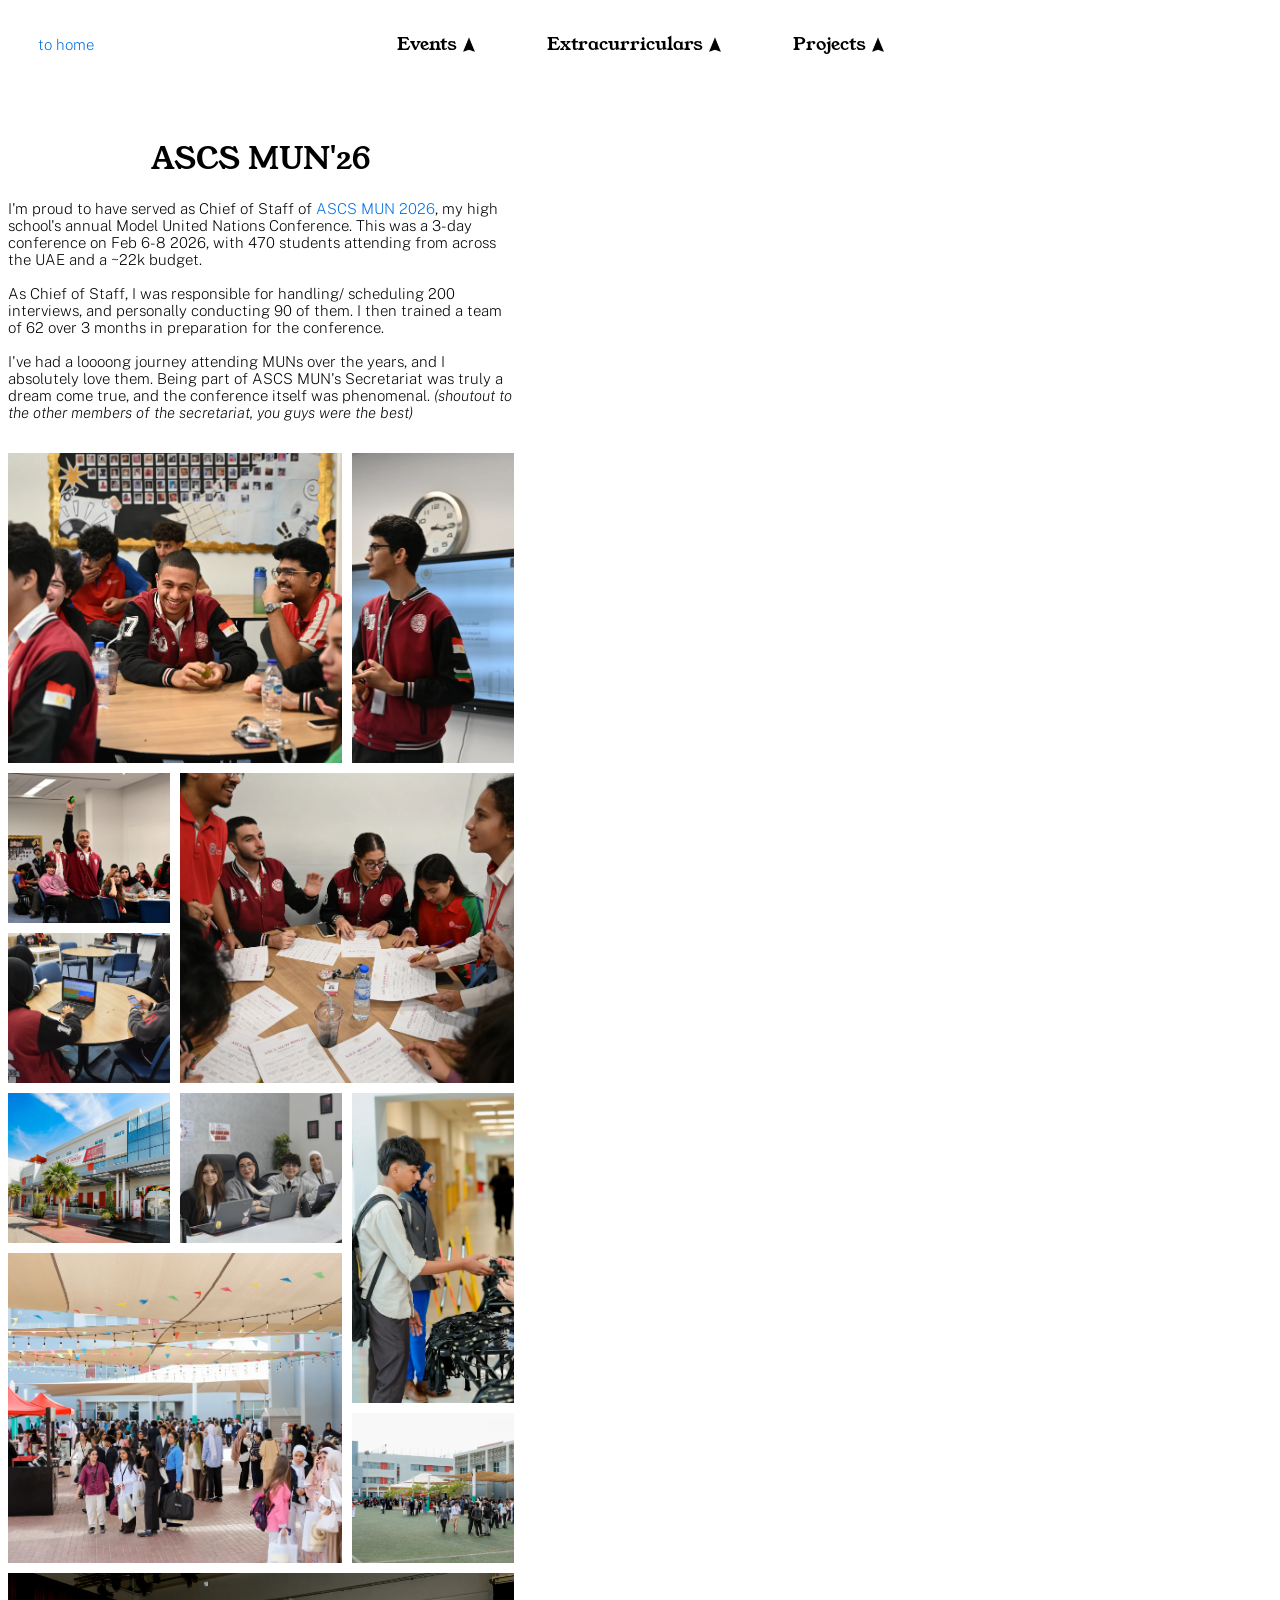
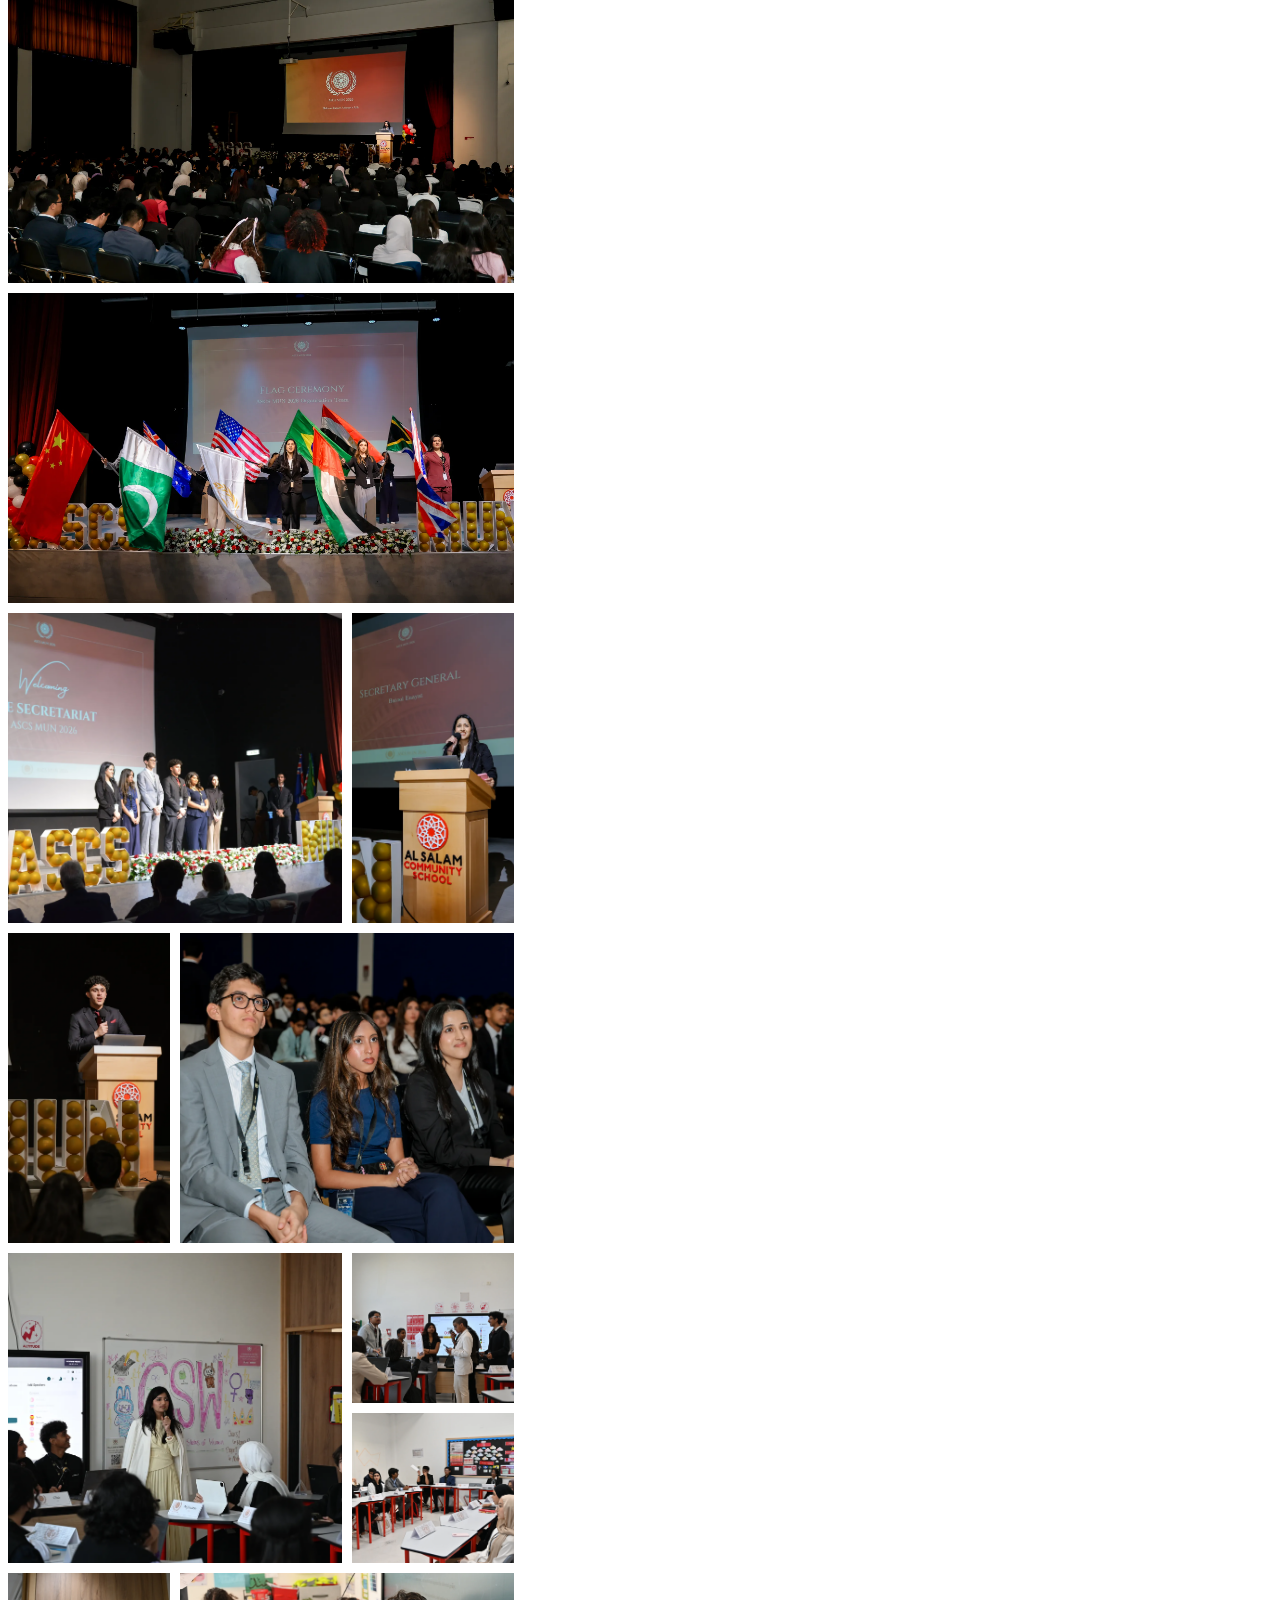
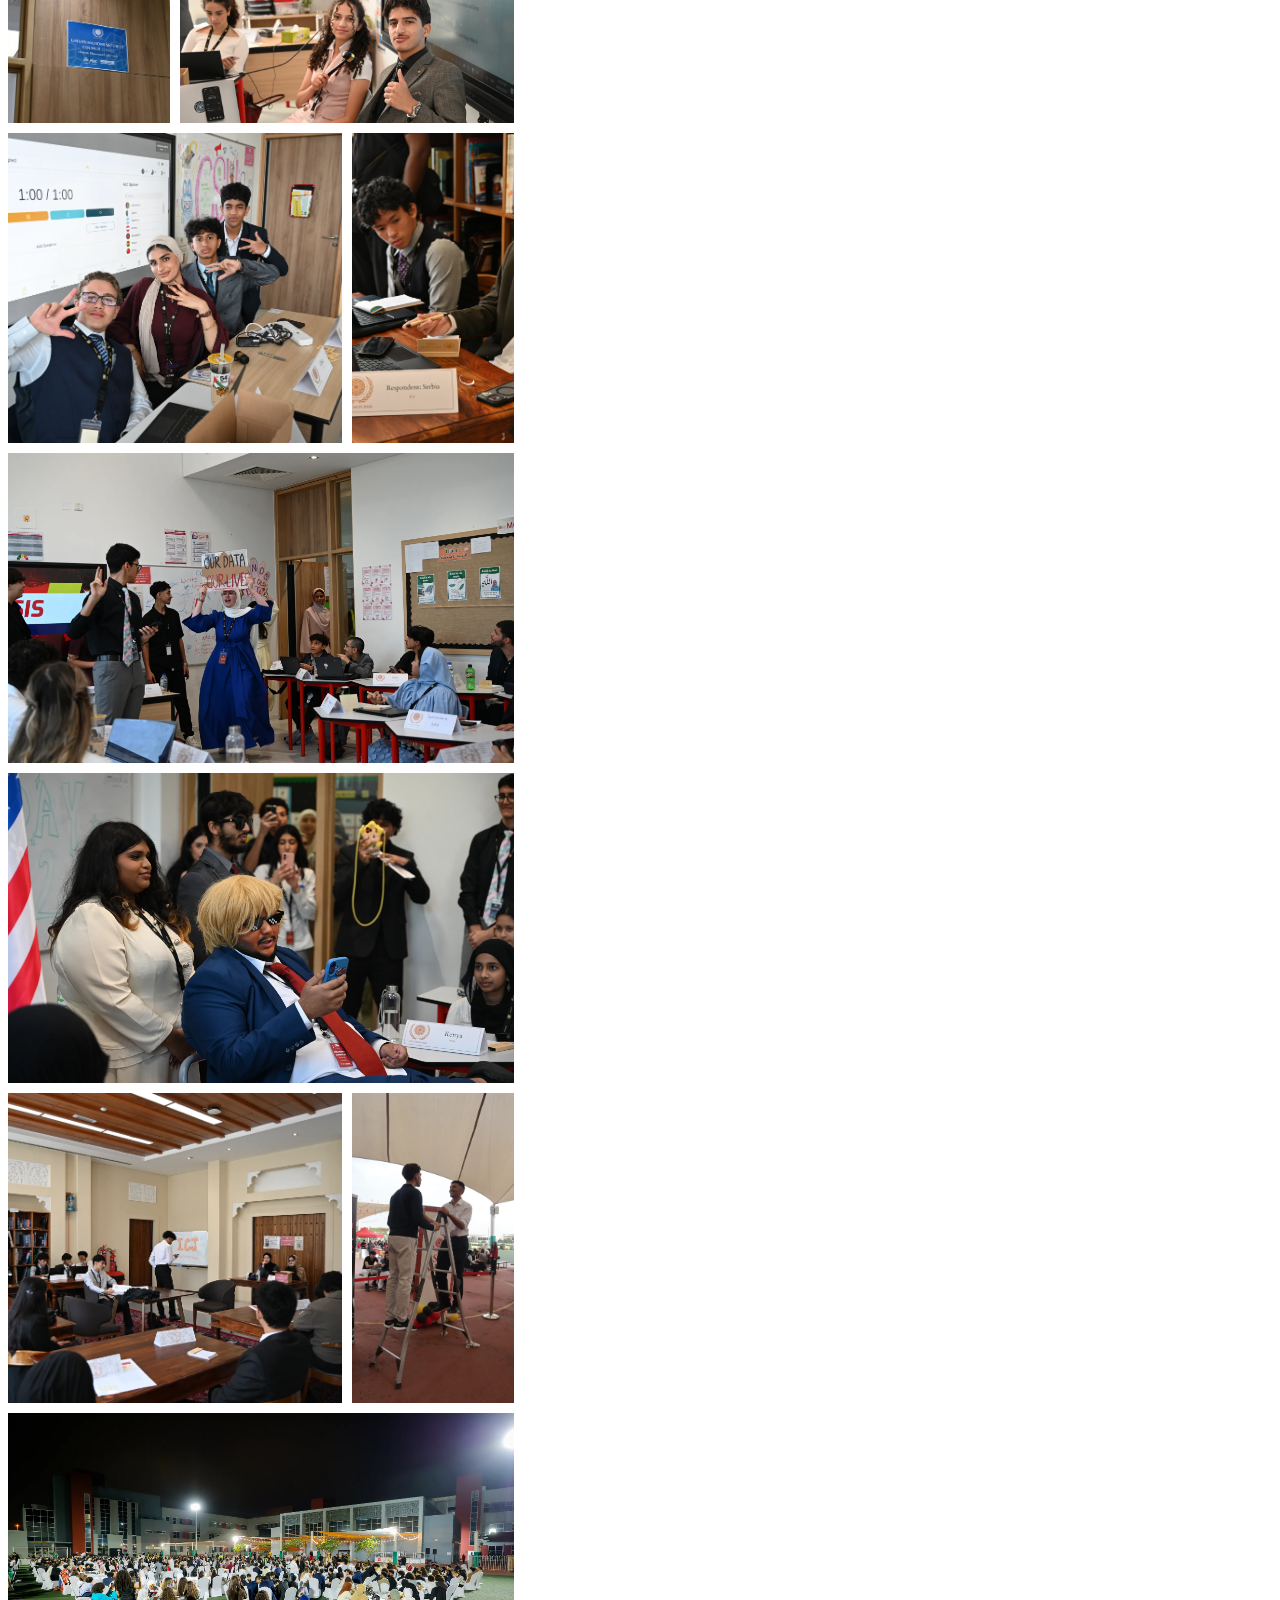
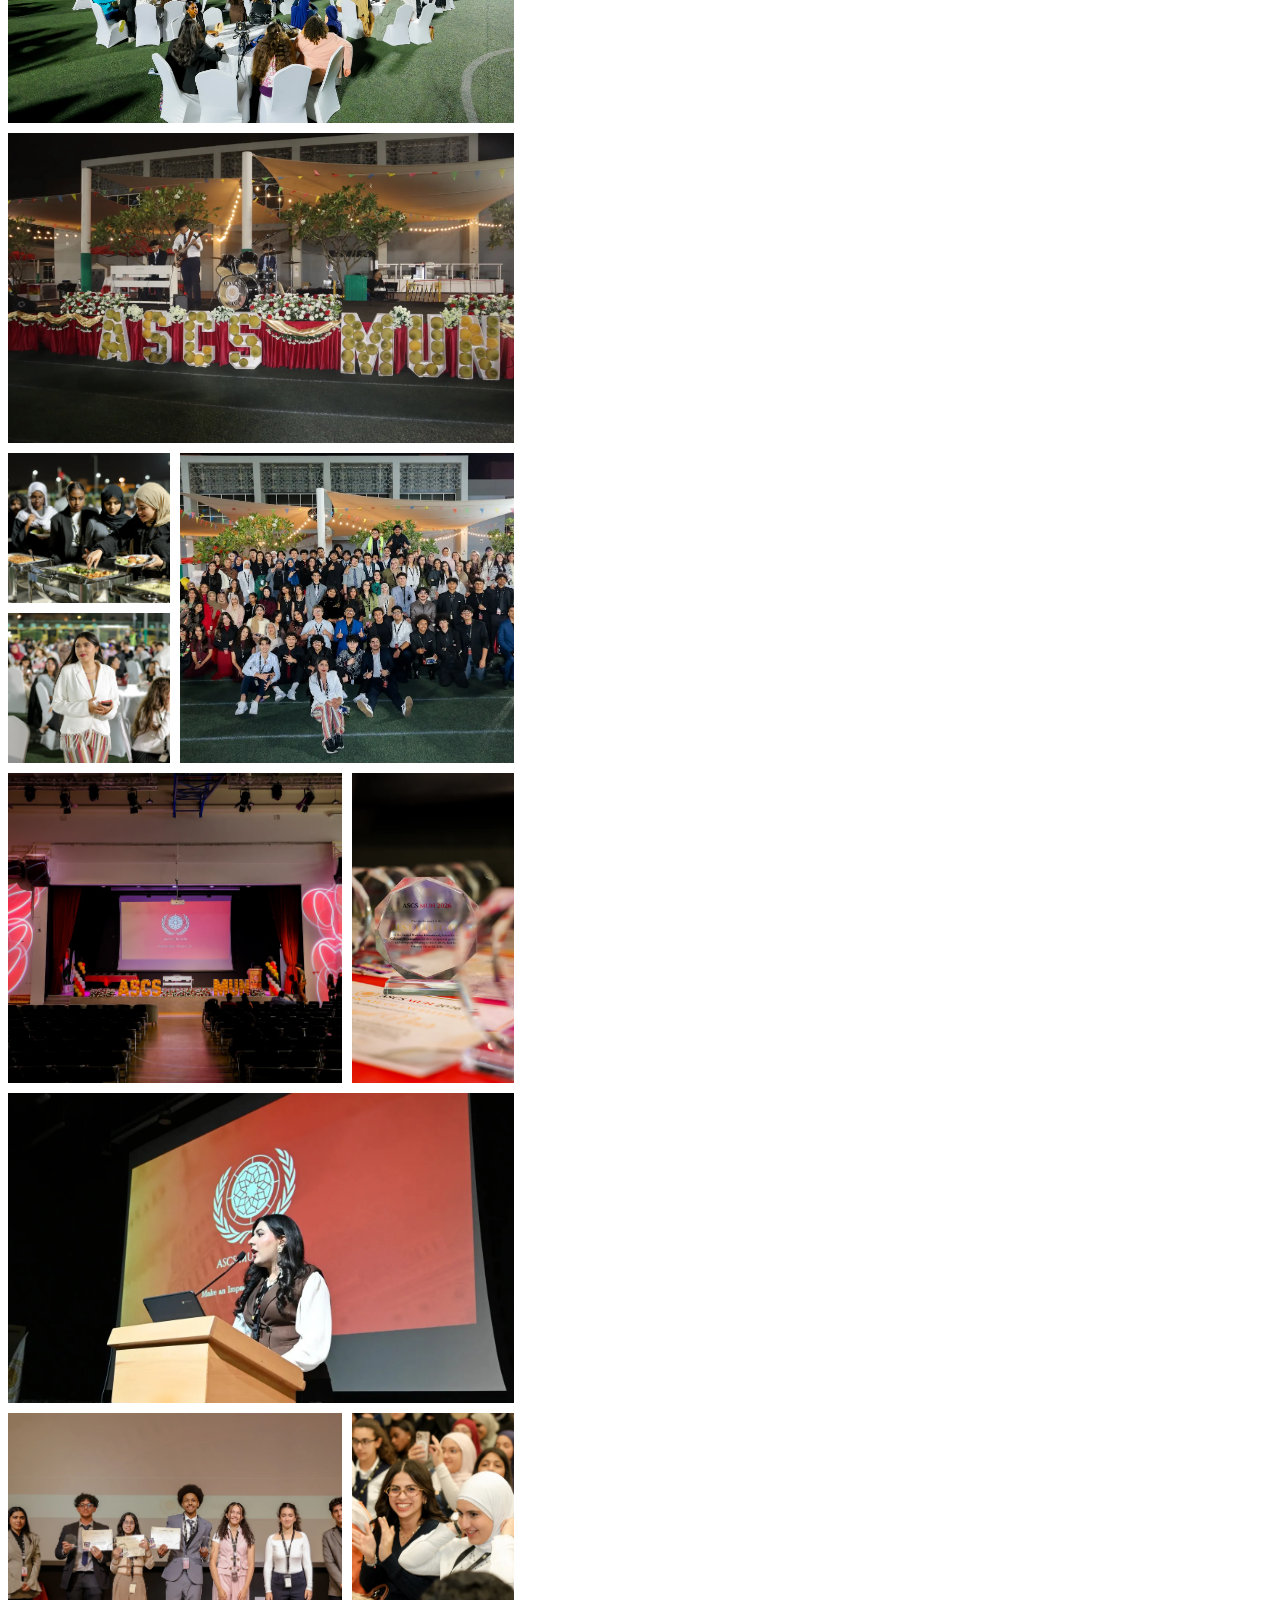
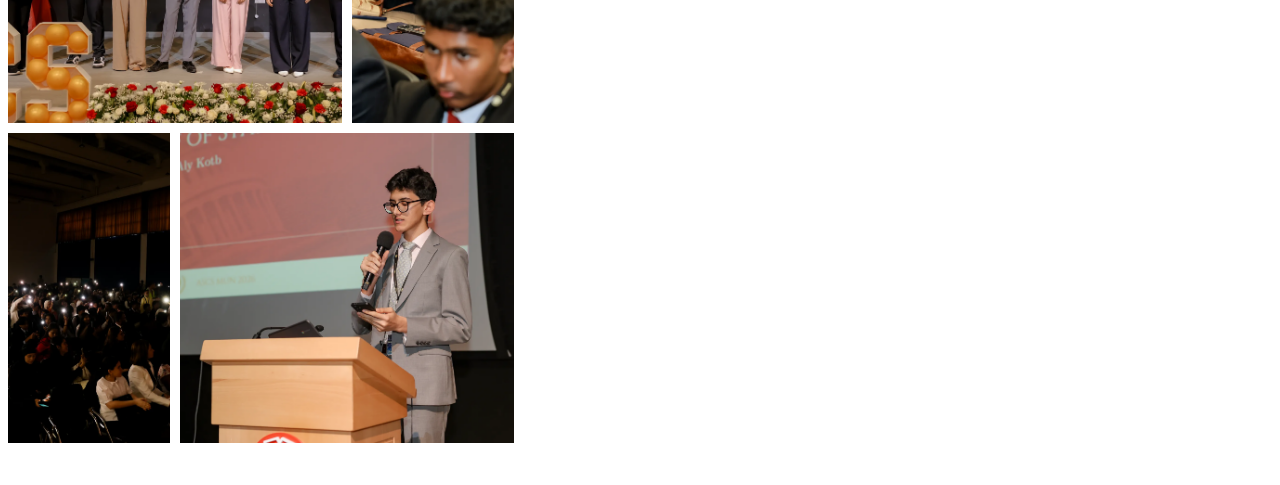
<file: ascsmun/index.html>
<!DOCTYPE html>
<html lang="en">
<head>
    <meta charset="UTF-8">
    <meta name="viewport" content="width=device-width, initial-scale=1.0">
    <title>aly's archive</title>
    <link rel="stylesheet" href="../../style.css">
    <link rel="icon" href="https://cdn.hackclub.com/019d16a5-9631-7c8b-ac51-34a23607bbba/am__1_.png" type="image/x-icon">

</head>
<body>
    <div class="top-container">
        <div id="nav-left">
            <a href="../home/"> to home</a>
        </div>

    <nav class="navbar">
        <ul class="nav-list">
            <li class="nav-item">
                <button class="nav-toggle">
                    Events
                    <img src="../assets/arrow.png" class="arrow">
                </button>

                <ul class="dropdown">
                    <li><a href="../campfire/">Campfire Dubai</a></li>
                    <li><a href="../ascsmun/">ASCS MUN'26</a></li>
                </ul>
            </li>
            
            <li class="nav-item">
                <button class="nav-toggle">
                    Extracurriculars
                    <img src="../assets/arrow.png" class="arrow">
                </button>

                <ul class="dropdown">
                    <li><a href="#">Hack Club @ASCS</a></li>
                    <li><a href="#">Journalism Club</a></li>
                </ul>
            </li>
            
            <li class="nav-item">
                <button class="nav-toggle">
                    Projects
                    <img src="../assets/arrow.png" class="arrow">
                </button>

                <ul class="dropdown">
                    <li><i>*coming soon!*</i></li>
                </ul>
            </li>
        </ul>
    </nav>
        <div id="nav-right"></div>

    </div>


    <div class="page-content">
        <h2>ASCS MUN'26</h2>
        <p>
            I'm proud to have served as Chief of Staff of <a href="https://ascsmun.com" target="_blank">ASCS MUN 2026</a>, my high school's annual Model United Nations Conference. This was a 3-day conference on Feb 6-8 2026, with 470 students attending from across the UAE and a ~22k budget.
            <br><br>
            As Chief of Staff, I was responsible for handling/ scheduling 200 interviews, and personally conducting 90 of them. I then trained a team of 62 over 3 months in preparation for the conference.
            <br><br>
            I've had a loooong journey attending MUNs over the years, and I absolutely love them. Being part of ASCS MUN's Secretariat was truly a dream come true, and the conference itself was phenomenal. <i>(shoutout to the other members of the secretariat, you guys were the best)</i>
        </p>
        <br>

        <div class="gallery">


            <div class="gallery-item item-big">
                <img src="../assets/../assets/ascsmun/T02.webp">
                <div class="overlay">
                    <p>the chairs during our first training session in november, this was the first of 13 sessions in preparation for the conference</p>
                </div>
            </div>

            <div class="gallery-item item-tall">
                <img src="../assets/../assets/ascsmun/T01.webp">
                <div class="overlay">
                    <p>me giving the chairs a crash course on the mun rules of procedure</p>
                </div>
            </div>

            <div class="gallery-item item-small">
                <img src="../assets/../assets/ascsmun/T04.webp">
                <div class="overlay">
                    <p>quizzed the chairs on the stuff we went over in a game show kind of style where they were in teams and had buzzers</p>
                </div>
            </div>


            <div class="gallery-item item-big">
                <img src="../assets/../assets/ascsmun/T03.webp">
                <div class="overlay">
                    <p>we also had mun-themed bingo one time</p>
                </div>
            </div>

            <div class="gallery-item item-small">
                <img src="../assets/../assets/ascsmun/T05.webp">
                <div class="overlay">
                    <p>kahoots on mun rules of procedure too!</p>
                </div>
            </div>

            <div class="gallery-item item-small">
                <img src="../assets/../assets/ascsmun/00.webp">
                <div class="overlay">
                    <p>entrance to our school on day 1 of the mun</p>
                </div>
            </div>

            <div class="gallery-item item-small">
                <img src="../assets/../assets/ascsmun/001.webp">
                <div class="overlay">
                    <p>members of our operations team registering delegates as they arrived</p>
                </div>
            </div>

            <div class="gallery-item item-tall">
                <img src="../assets/../assets/ascsmun/002.webp">
                <div class="overlay">
                    <p>delegates receiving their lanyards as they entered the building</p>
                </div>
            </div>

            <div class="gallery-item item-big">
                <img src="../assets/../assets/ascsmun/003.webp">
                <div class="overlay">
                    <p>you can see some of our food vendors and delegates with their goodie bags here!</p>
                </div>
            </div>

            <div class="gallery-item item-small">
                <img src="../assets/../assets/ascsmun/F39A6822.webp">
                <div class="overlay">
                    <p>delegates waiting for the opening ceremony to start</p>
                </div>
            </div>

            <div class="gallery-item item-biggest">
                <img src="../assets/../assets/ascsmun/004.webp">
                <div class="overlay">
                    <p>our faculty advisor giving an opening speech during our opening ceremony</p>
                </div>
            </div>

            <div class="gallery-item item-biggest">
                <img src="../assets/../assets/ascsmun/005.webp">
                <div class="overlay">
                    <p>the secretariat and members of the organising team performing a flag ceremony, which took forever to get right</p>
                </div>
            </div>

            <div class="gallery-item item-big">
                <img src="../assets/../assets/ascsmun/006.webp">
                <div class="overlay">
                    <p>myself and the other members of the secretariat on stage</p>
                </div>
            </div>

            <div class="gallery-item item-tall">
                <img src="../assets/ascsmun/007.webp">
                <div class="overlay">
                    <p>our secretary general giving an opening speech</p>
                </div>
            </div>

            <div class="gallery-item item-tall">
                <img src="../assets/ascsmun/008.webp">
                <div class="overlay">
                    <p>our director of operations giving a raw and emotional speech</p>
                </div>
            </div>

            <div class="gallery-item item-big">
                <img src="../assets/ascsmun/009.webp">
                <div class="overlay">
                    <p>it really was a beatiful speech</p>
                </div>
            </div>

            <div class="gallery-item item-big">
                <img src="../assets/ascsmun/010.webp">
                <div class="overlay">
                    <p>delegates in the UN comission on the status of women</p>
                </div>
            </div>

            <div class="gallery-item item-small">
                <img src="../assets/ascsmun/011.webp">
                <div class="overlay">
                    <p>delegates engaging in debate, in one of our 21 committees</p>
                </div>
            </div>

            <div class="gallery-item item-small">
                <img src="../assets/ascsmun/012.webp">
                <div class="overlay">
                    <p>more delegates</p>
                </div>
            </div>

            <div class="gallery-item item-small">
                <img src="../assets/ascsmun/013.webp">
                <div class="overlay">
                    <p>every committee actually had one of these on the door, the attention to detail that went into ascsmun was crazy</p>
                </div>
            </div>

            <div class="gallery-item item-wide">
                <img src="../assets/ascsmun/12.webp">
                <div class="overlay">
                    <p>two of our wonderful chairs and their pager</p>
                </div>
            </div>


            <div class="gallery-item item-big">
                <img src="../assets/ascsmun/014.webp">
                <div class="overlay">
                    <p>the chairs and pager of CSW, along with a delegate in the back</p>
                </div>
            </div>


            <div class="gallery-item item-tall">
                <img src="../assets/ascsmun/018.webp">
                <div class="overlay">
                    <p>delegates in the international court of justice</p>
                </div>
            </div>

            <div class="gallery-item item-biggest">
                <img src="../assets/ascsmun/015.webp">
                <div class="overlay">
                    <p>the crisis team barging into a committee acting out a protest</p>
                </div>
            </div>


            <div class="gallery-item item-biggest">
                <img src="../assets/ascsmun/016.webp">
                <div class="overlay">
                    <p>another crisis, where President DJT made an appearance and announced America's withdrawal from the WHO</p>
                </div>
            </div>

            <div class="gallery-item item-big">
                <img src="../assets/ascsmun/017.webp">
                <div class="overlay">
                    <p>the international court of justice</p>
                </div>
            </div>

            <div class="gallery-item item-tall">
                <img src="../assets/ascsmun/Copy of IMG_1819.webp">
                <div class="overlay">
                    <p>THE MUN LADDER!!!</p>
                </div>
            </div>

            <div class="gallery-item item-biggest">
                <img src="../assets/ascsmun/019.webp">
                <div class="overlay">
                    <p>social night on day 2</p>
                </div>
            </div>

            <div class="gallery-item item-biggest">
                <img src="../assets/ascsmun/020.webp">
                <div class="overlay">
                    <p>we had some amazing performers on stage, including this three-brother boyband<br><br>they absolutely killed it btw</p>
                </div>
            </div>
            <div class="gallery-item item-small">
                <img src="../assets/ascsmun/021.webp">
                <div class="overlay">
                    <p>delegates enjoying the food</p>
                </div>
            </div>



            <div class="gallery-item item-big">
                <img src="../assets/ascsmun/023.webp">
                <div class="overlay">
                    <p>mun staff group photo!!<br><br> 130 students worked tirelessly over 6 months to make ascsmun happen </p>
                </div>
            </div>
            <div class="gallery-item item-small">
                <img src="../assets/ascsmun/022.webp">
                <div class="overlay">
                    <p>our faculty advisor</p>
                </div>
            </div>
            <div class="gallery-item item-big">
                <img src="../assets/ascsmun/024.webp">
                <div class="overlay">
                    <p>closing ceremony on day 3</p>
                </div>
            </div>

            <div class="gallery-item item-tall">
                <img src="../assets/ascsmun/025.webp">
                <div class="overlay">
                    <p>a closeup of the awards</p>
                </div>
            </div>

            <div class="gallery-item item-biggest">
                <img src="../assets/ascsmun/027.webp">
                <div class="overlay">
                    <p>our closing ceremony host, who nailed it</p>
                </div>
            </div>

            <div class="gallery-item item-big">
                <img src="../assets/ascsmun/029.webp">
                <div class="overlay">
                    <p>delegates on stage posing with their awards next to their chairs, pager, and our faculty advisor</p>
                </div>
            </div>


            <div class="gallery-item item-tall">
                <img src="../assets/ascsmun/026.webp">
                <div class="overlay">
                    <p>delegates during the closing ceremony</p>
                </div>
            </div>

            <div class="gallery-item item-tall">
                <img src="../assets/ascsmun/030.webp">
                <div class="overlay">
                    <p>there were more stellar performances during the closing ceremony too</p>
                </div>
            </div>

            <div class="gallery-item item-big">
                <img src="../assets/ascsmun/031.webp">
                <div class="overlay">
                    <p>me giving a closing speech</p>
                </div>
            </div>


        </div>

    </div>
<br><br>


    </div>
</div>

</body>









<script>

document.querySelectorAll(".nav-toggle").forEach(button => {
    button.addEventListener("click", () => {

        const parent = button.parentElement;

        document.querySelectorAll(".nav-item").forEach(item=>{
            if(item !== parent){
                item.classList.remove("active");
            }
        });

        parent.classList.toggle("active");
    });
});

</script>

</html>
</file>
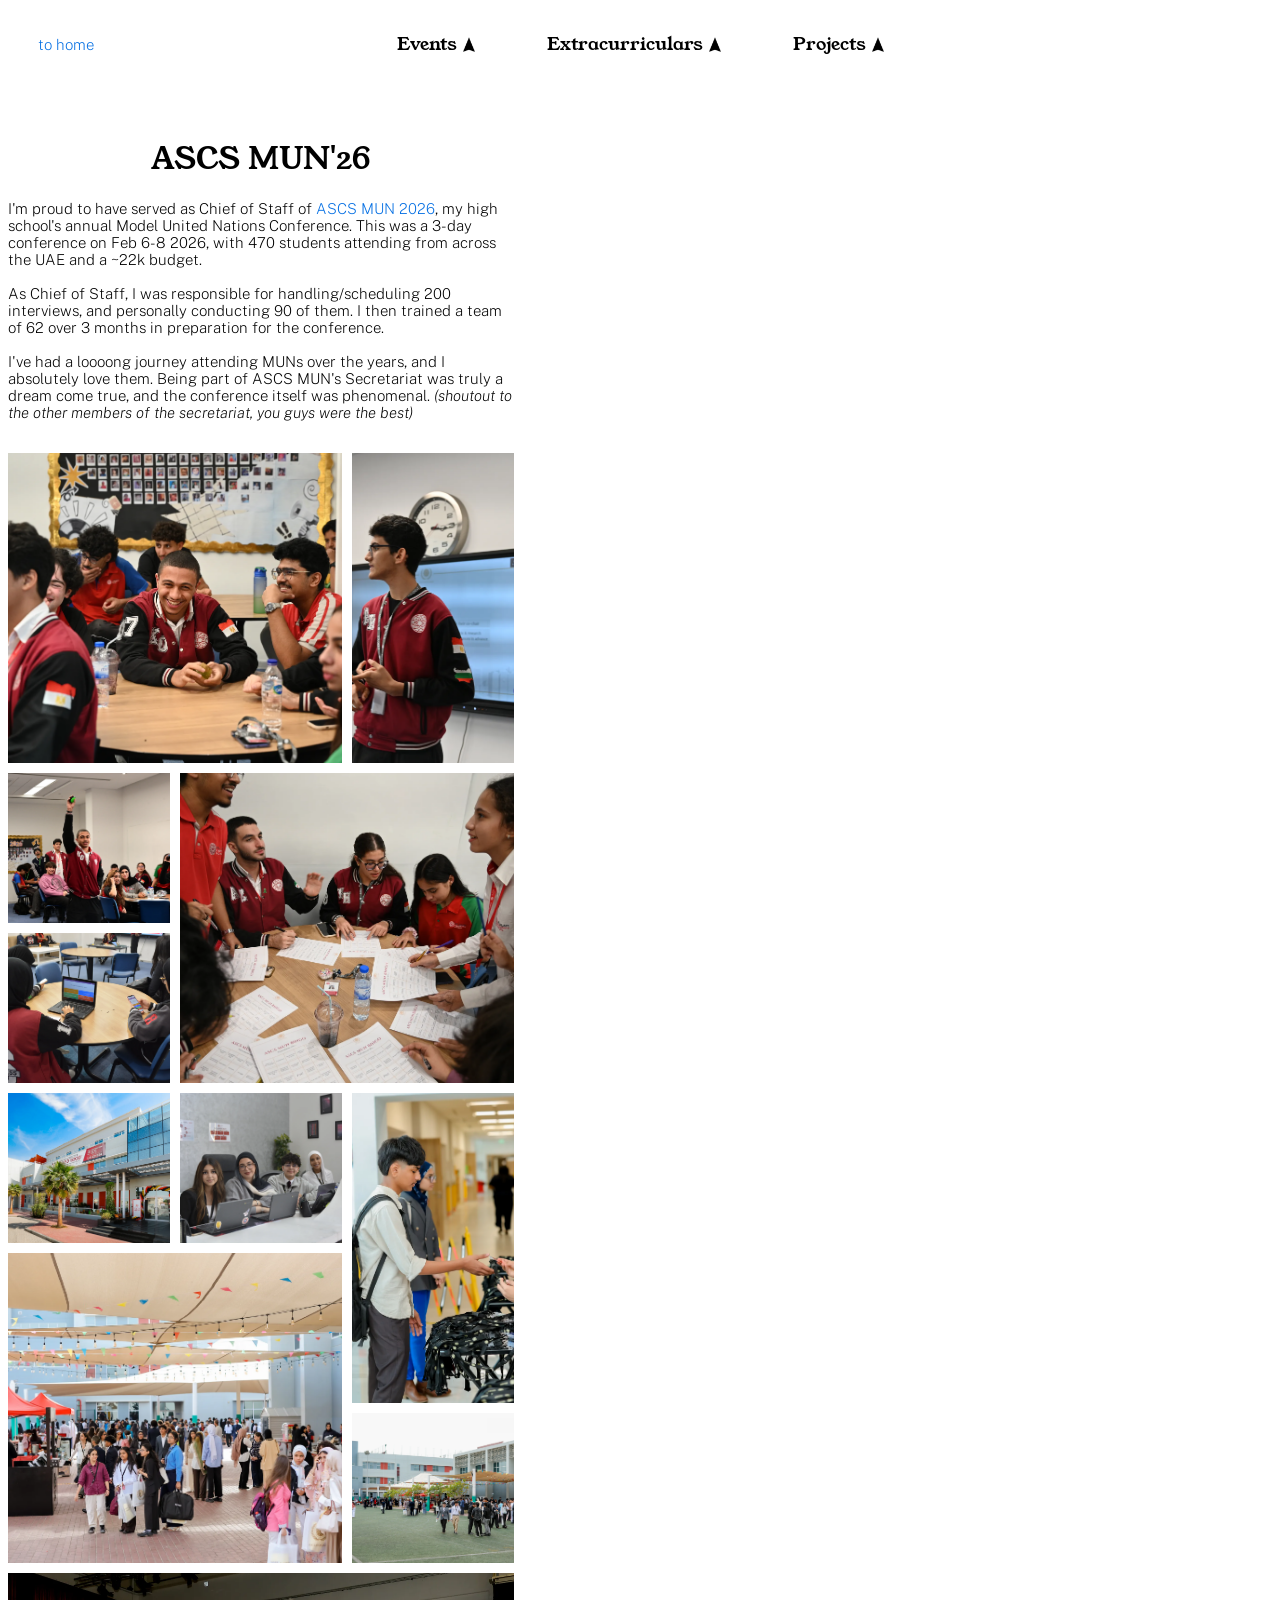
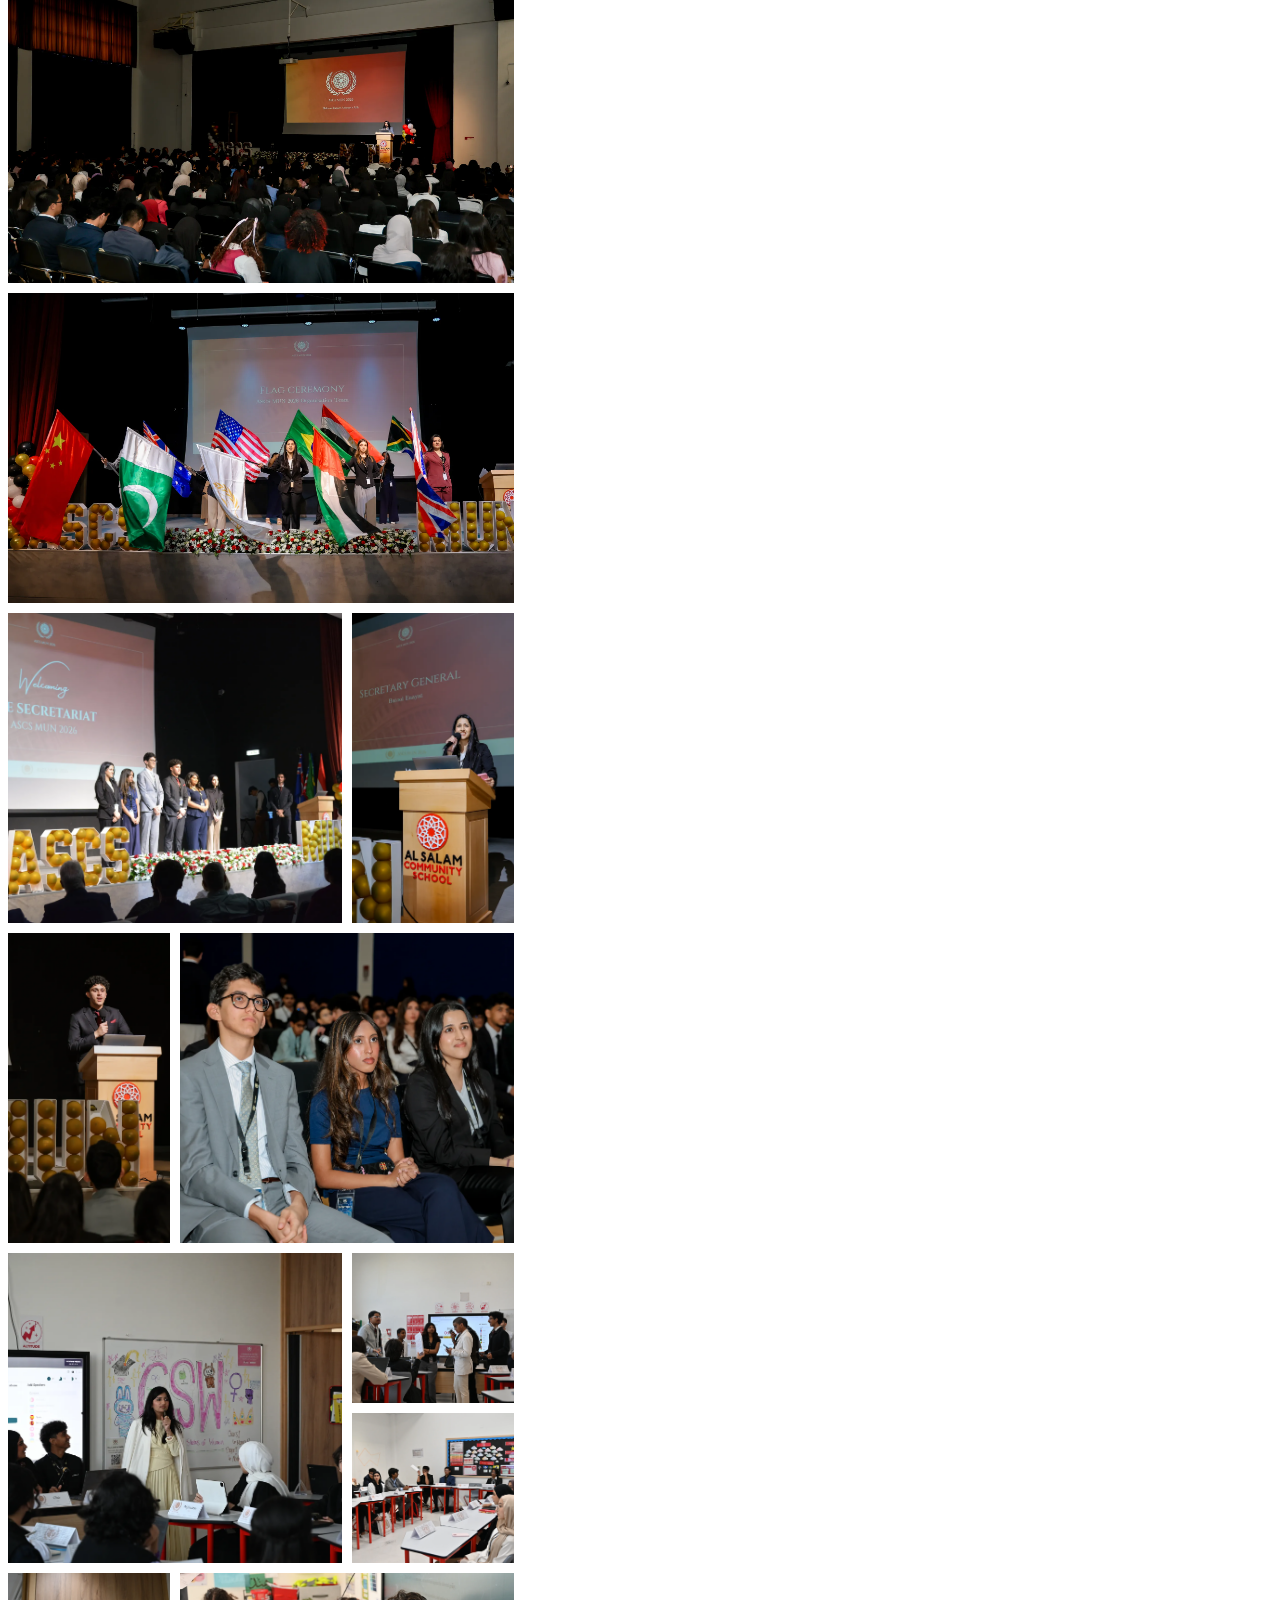
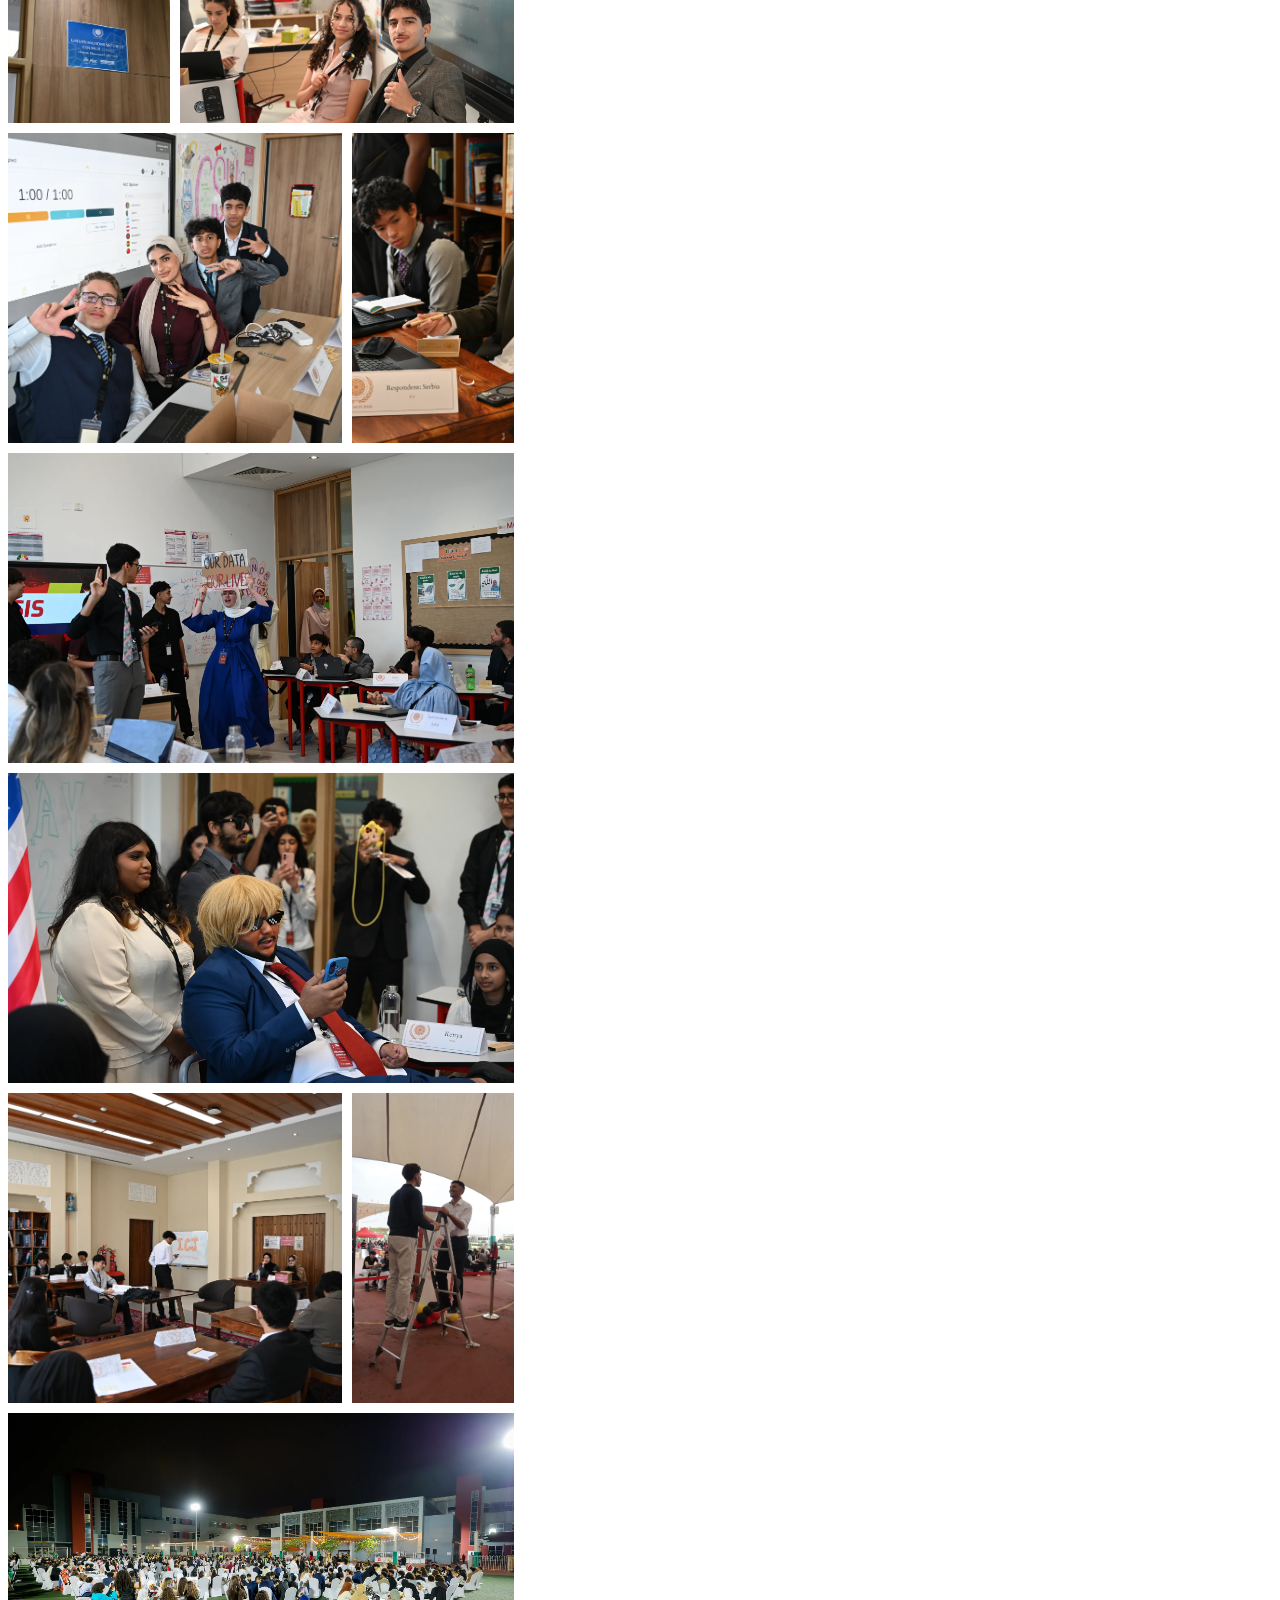
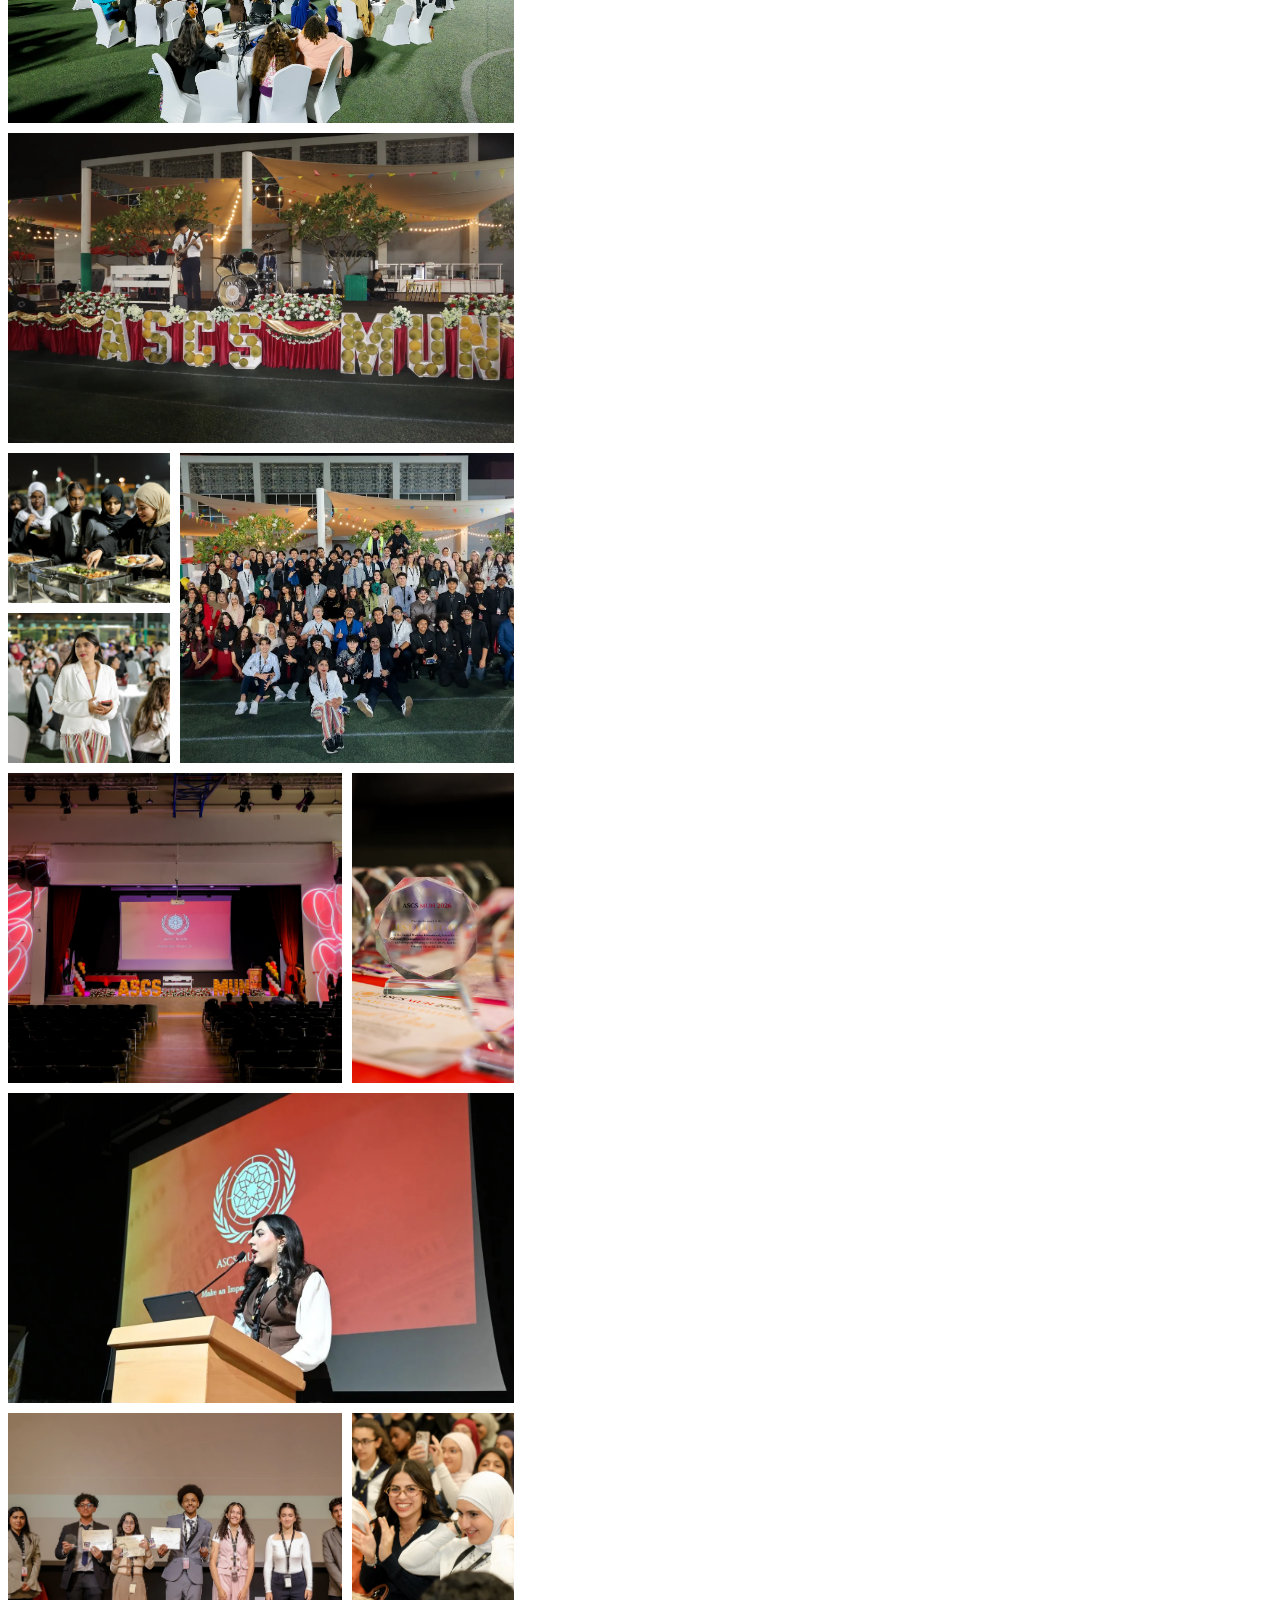
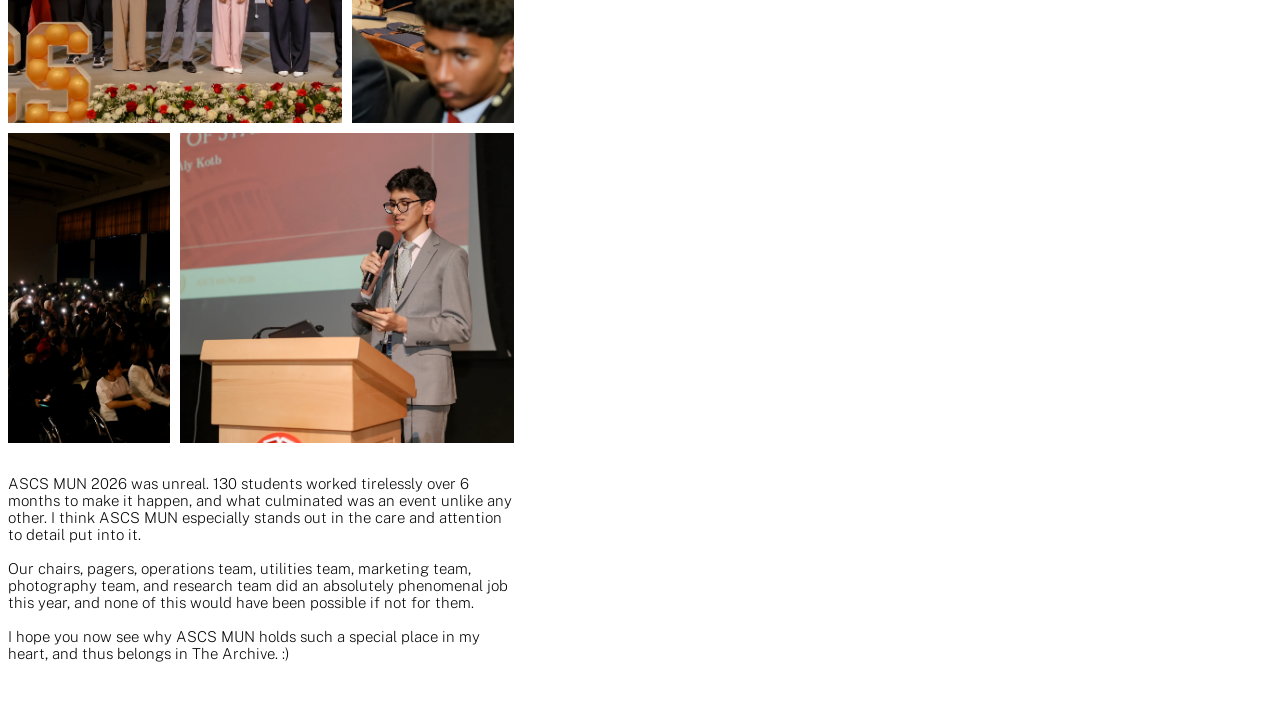
<file: events/ascsmun/index.html>
<!DOCTYPE html>
<html lang="en">
<head>
    <meta charset="UTF-8">
    <meta name="viewport" content="width=device-width, initial-scale=1.0">
    <title>Aly's Archive</title>
    <link rel="stylesheet" href="../../style.css">
    <link rel="icon" href="https://cdn.hackclub.com/019d16a5-9631-7c8b-ac51-34a23607bbba/am__1_.png" type="image/x-icon">

</head>
<body>
    <div class="top-container">
        <div id="nav-left">
            <a href="../../home/"> to home</a>
        </div>

    <nav class="navbar">
        <ul class="nav-list">
            <li class="nav-item">
                <button class="nav-toggle">
                    Events
                    <img src="../../assets/arrow.png" class="arrow" draggable="false">
                </button>

                <ul class="dropdown">
                    <li><a href="../campfire/">Campfire Dubai</a></li>
                    <li><a href="../ascsmun/">ASCS MUN'26</a></li>
                </ul>
            </li>
            
            <li class="nav-item">
                <button class="nav-toggle">
                    Extracurriculars
                    <img src="../../assets/arrow.png" class="arrow" draggable="false">
                </button>

                <ul class="dropdown">
                    <li><i>*coming soon!*</i></li>
                </ul>
            </li>
            
            <li class="nav-item">
                <button class="nav-toggle">
                    Projects
                    <img src="../../assets/arrow.png" class="arrow" draggable="false">
                </button>

                <ul class="dropdown">
                    <li><i>*coming soon!*</i></li>
                </ul>
            </li>
        </ul>
    </nav>
        <div id="nav-right"></div>

    </div>


    <div class="page-content">
        <h2>ASCS MUN'26</h2>
        <p>
            I'm proud to have served as Chief of Staff of <a href="https://ascsmun.com" target="_blank">ASCS MUN 2026</a>, my high school's annual Model United Nations Conference. This was a 3-day conference on Feb 6-8 2026, with 470 students attending from across the UAE and a ~22k budget.
            <br><br>
            As Chief of Staff, I was responsible for handling/scheduling 200 interviews, and personally conducting 90 of them. I then trained a team of 62 over 3 months in preparation for the conference.
            <br><br>
            I've had a loooong journey attending MUNs over the years, and I absolutely love them. Being part of ASCS MUN's Secretariat was truly a dream come true, and the conference itself was phenomenal. <i>(shoutout to the other members of the secretariat, you guys were the best)</i>
        </p>
        <br>

        <div class="gallery">


            <div class="gallery-item item-big">
                <img src="../../assets/ascsmun/T02.webp">
                <div class="overlay">
                    <p>the chairs during our first training session in november, this was the first of 13 sessions in preparation for the conference</p>
                </div>
            </div>

            <div class="gallery-item item-tall">
                <img src="../../assets/ascsmun/T01.webp">
                <div class="overlay">
                    <p>me giving the chairs a crash course on the mun rules of procedure</p>
                </div>
            </div>

            <div class="gallery-item item-small">
                <img src="../../assets/ascsmun/T04.webp">
                <div class="overlay">
                    <p>quizzed the chairs on the stuff we went over in a game show kind of style where they were in teams and had buzzers</p>
                </div>
            </div>


            <div class="gallery-item item-big">
                <img src="../../assets/ascsmun/T03.webp">
                <div class="overlay">
                    <p>we also had mun-themed bingo one time</p>
                </div>
            </div>

            <div class="gallery-item item-small">
                <img src="../../assets/ascsmun/T05.webp">
                <div class="overlay">
                    <p>kahoots on mun rules of procedure too!</p>
                </div>
            </div>

            <div class="gallery-item item-small">
                <img src="../../assets/ascsmun/00.webp">
                <div class="overlay">
                    <p>entrance to our school on day 1 of the mun</p>
                </div>
            </div>

            <div class="gallery-item item-small">
                <img src="../../assets/ascsmun/001.webp">
                <div class="overlay">
                    <p>members of our operations team registering delegates as they arrived</p>
                </div>
            </div>

            <div class="gallery-item item-tall">
                <img src="../../assets/ascsmun/002.webp">
                <div class="overlay">
                    <p>delegates receiving their lanyards as they entered the building</p>
                </div>
            </div>

            <div class="gallery-item item-big">
                <img src="../../assets/ascsmun/003.webp">
                <div class="overlay">
                    <p>you can see some of our food vendors and delegates with their goodie bags here!</p>
                </div>
            </div>

            <div class="gallery-item item-small">
                <img src="../../assets/ascsmun/F39A6822.webp">
                <div class="overlay">
                    <p>delegates waiting for the opening ceremony to start</p>
                </div>
            </div>

            <div class="gallery-item item-biggest">
                <img src="../../assets/ascsmun/004.webp">
                <div class="overlay">
                    <p>our faculty advisor giving an opening speech during our opening ceremony</p>
                </div>
            </div>

            <div class="gallery-item item-biggest">
                <img src="../../assets/ascsmun/005.webp">
                <div class="overlay">
                    <p>the secretariat and members of the organising team performing a flag ceremony, which took forever to get right</p>
                </div>
            </div>

            <div class="gallery-item item-big">
                <img src="../../assets/ascsmun/006.webp">
                <div class="overlay">
                    <p>myself and the other members of the secretariat on stage</p>
                </div>
            </div>

            <div class="gallery-item item-tall">
                <img src="../../assets/ascsmun/007.webp">
                <div class="overlay">
                    <p>our secretary general giving an opening speech</p>
                </div>
            </div>

            <div class="gallery-item item-tall">
                <img src="../../assets/ascsmun/008.webp">
                <div class="overlay">
                    <p>our director of operations giving a raw and emotional speech</p>
                </div>
            </div>

            <div class="gallery-item item-big">
                <img src="../../assets/ascsmun/009.webp">
                <div class="overlay">
                    <p>it really was a beatiful speech</p>
                </div>
            </div>

            <div class="gallery-item item-big">
                <img src="../../assets/ascsmun/010.webp">
                <div class="overlay">
                    <p>delegates in the UN comission on the status of women</p>
                </div>
            </div>

            <div class="gallery-item item-small">
                <img src="../../assets/ascsmun/011.webp">
                <div class="overlay">
                    <p>delegates engaging in debate, in one of our 21 committees</p>
                </div>
            </div>

            <div class="gallery-item item-small">
                <img src="../../assets/ascsmun/012.webp">
                <div class="overlay">
                    <p>more delegates</p>
                </div>
            </div>

            <div class="gallery-item item-small">
                <img src="../../assets/ascsmun/013.webp">
                <div class="overlay">
                    <p>every committee actually had one of these on the door, the attention to detail that went into ascsmun was crazy</p>
                </div>
            </div>

            <div class="gallery-item item-wide">
                <img src="../../assets/ascsmun/12.webp">
                <div class="overlay">
                    <p>two of our wonderful chairs and their pager</p>
                </div>
            </div>


            <div class="gallery-item item-big">
                <img src="../../assets/ascsmun/014.webp">
                <div class="overlay">
                    <p>the chairs and pager of CSW, along with a delegate in the back</p>
                </div>
            </div>


            <div class="gallery-item item-tall">
                <img src="../../assets/ascsmun/018.webp">
                <div class="overlay">
                    <p>delegates in the international court of justice</p>
                </div>
            </div>

            <div class="gallery-item item-biggest">
                <img src="../../assets/ascsmun/015.webp">
                <div class="overlay">
                    <p>the crisis team barging into a committee acting out a protest</p>
                </div>
            </div>


            <div class="gallery-item item-biggest">
                <img src="../../assets/ascsmun/016.webp">
                <div class="overlay">
                    <p>another crisis, where President DJT made an appearance and announced America's withdrawal from the WHO</p>
                </div>
            </div>

            <div class="gallery-item item-big">
                <img src="../../assets/ascsmun/017.webp">
                <div class="overlay">
                    <p>the international court of justice</p>
                </div>
            </div>

            <div class="gallery-item item-tall">
                <img src="../../assets/ascsmun/Copy of IMG_1819.webp">
                <div class="overlay">
                    <p>THE MUN LADDER!!!</p>
                </div>
            </div>

            <div class="gallery-item item-biggest">
                <img src="../../assets/ascsmun/019.webp">
                <div class="overlay">
                    <p>social night on day 2</p>
                </div>
            </div>

            <div class="gallery-item item-biggest">
                <img src="../../assets/ascsmun/020.webp">
                <div class="overlay">
                    <p>we had some amazing performers on stage, including this three-brother boyband<br><br>they absolutely killed it btw</p>
                </div>
            </div>
            <div class="gallery-item item-small">
                <img src="../../assets/ascsmun/021.webp">
                <div class="overlay">
                    <p>delegates enjoying the food</p>
                </div>
            </div>



            <div class="gallery-item item-big">
                <img src="../../assets/ascsmun/023.webp">
                <div class="overlay">
                    <p>mun staff group photo!!<br><br> 130 students worked tirelessly over 6 months to make ascsmun happen </p>
                </div>
            </div>
            <div class="gallery-item item-small">
                <img src="../../assets/ascsmun/022.webp">
                <div class="overlay">
                    <p>our faculty advisor</p>
                </div>
            </div>
            <div class="gallery-item item-big">
                <img src="../../assets/ascsmun/024.webp">
                <div class="overlay">
                    <p>closing ceremony on day 3</p>
                </div>
            </div>

            <div class="gallery-item item-tall">
                <img src="../../assets/ascsmun/025.webp">
                <div class="overlay">
                    <p>a closeup of the awards</p>
                </div>
            </div>

            <div class="gallery-item item-biggest">
                <img src="../../assets/ascsmun/027.webp">
                <div class="overlay">
                    <p>our closing ceremony host, who nailed it</p>
                </div>
            </div>

            <div class="gallery-item item-big">
                <img src="../../assets/ascsmun/029.webp">
                <div class="overlay">
                    <p>delegates on stage posing with their awards next to their chairs, pager, and our faculty advisor</p>
                </div>
            </div>


            <div class="gallery-item item-tall">
                <img src="../../assets/ascsmun/026.webp">
                <div class="overlay">
                    <p>delegates during the closing ceremony</p>
                </div>
            </div>

            <div class="gallery-item item-tall">
                <img src="../../assets/ascsmun/030.webp">
                <div class="overlay">
                    <p>there were more stellar performances during the closing ceremony too</p>
                </div>
            </div>

            <div class="gallery-item item-big">
                <img src="../../assets/ascsmun/031.webp">
                <div class="overlay">
                    <p>me giving a closing speech</p>
                </div>
            </div>


        </div>
        <br>
        <p>
            ASCS MUN 2026 was unreal. 130 students worked tirelessly over 6 months to make it happen, and what culminated was an event unlike any other. 
            I think ASCS MUN especially stands out in the care and attention to detail put into it.
            <br><br>
            Our chairs, pagers, operations team, utilities team, marketing team, photography team, and research team did an absolutely phenomenal job this year, and none of this would have been possible if not for them.
            <br><br>
            I hope you now see why ASCS MUN holds such a special place in my heart, and thus belongs in The Archive. :)
        </p>

    </div>
    </div>
    <br>
</div>

</body>









<script>

document.querySelectorAll(".nav-toggle").forEach(button => {
    button.addEventListener("click", () => {

        const parent = button.parentElement;

        document.querySelectorAll(".nav-item").forEach(item=>{
            if(item !== parent){
                item.classList.remove("active");
            }
        });

        parent.classList.toggle("active");
    });
});

</script>

</html>
</file>
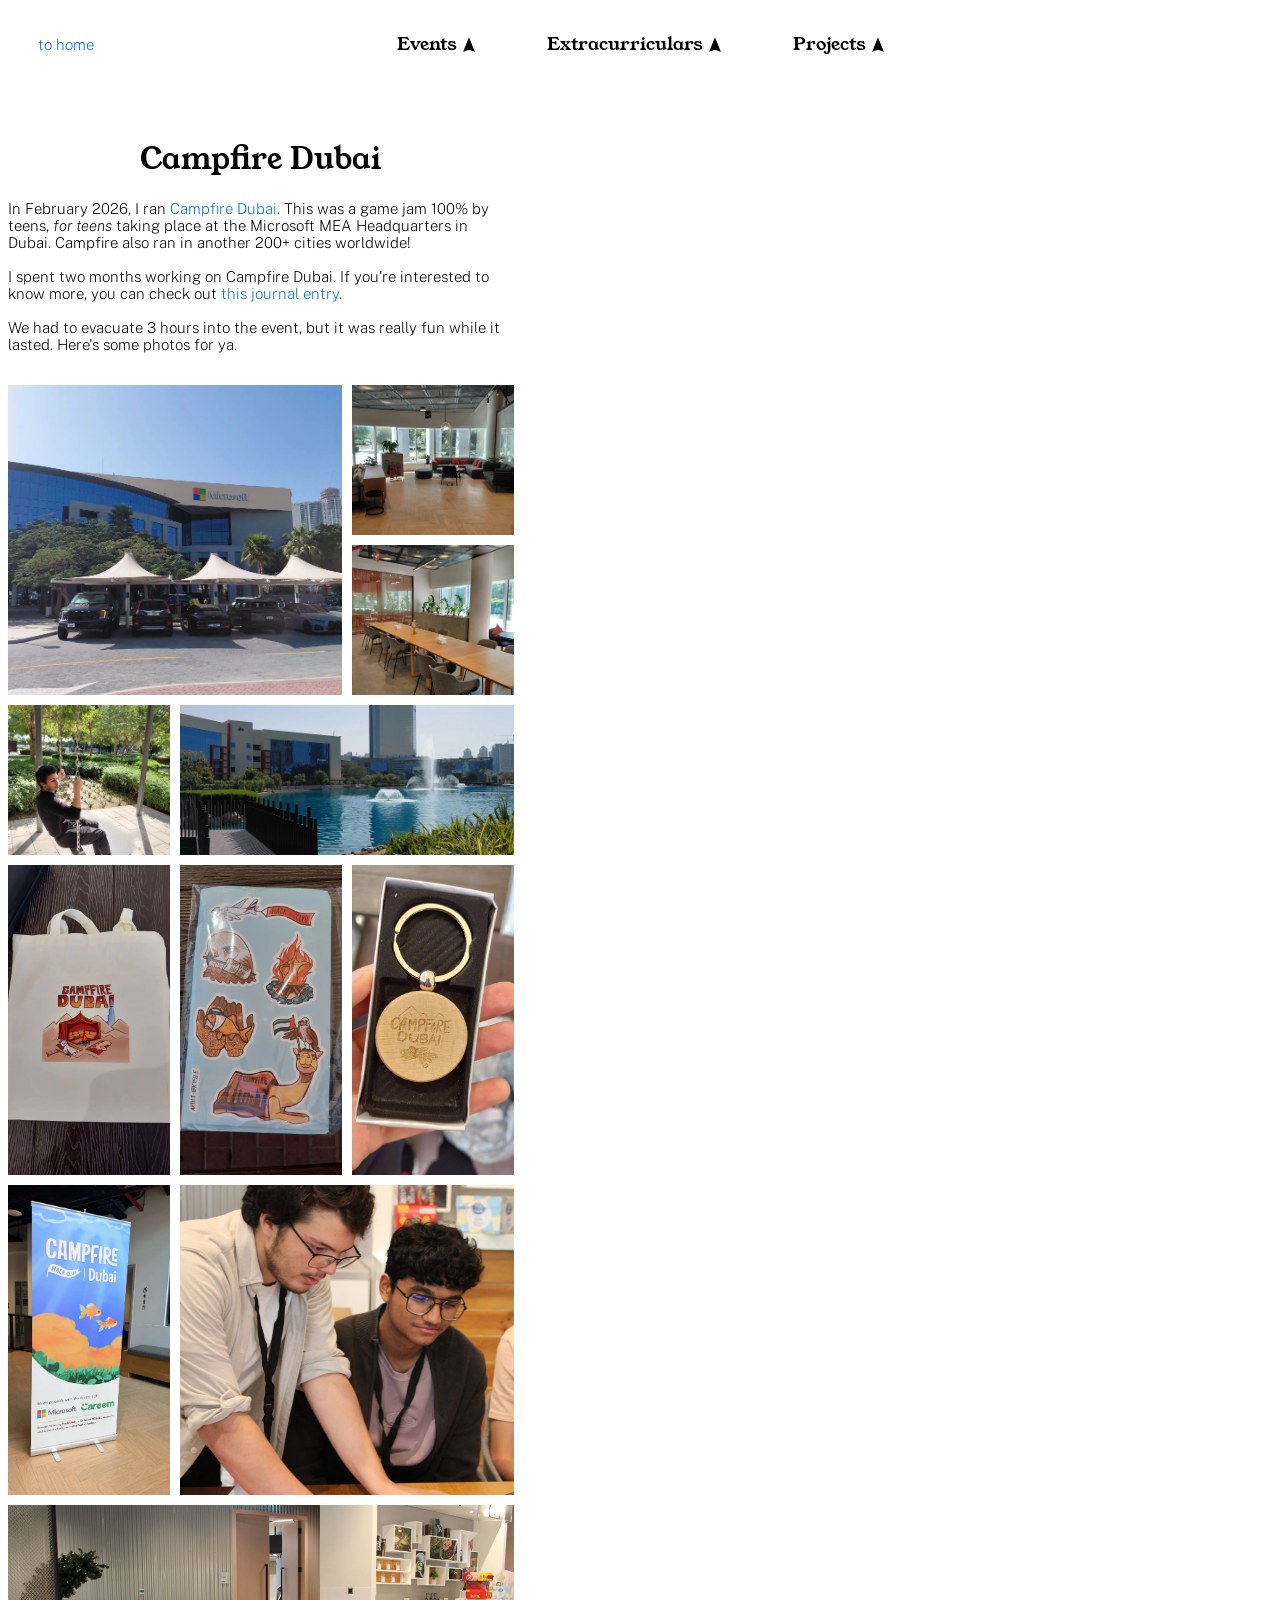
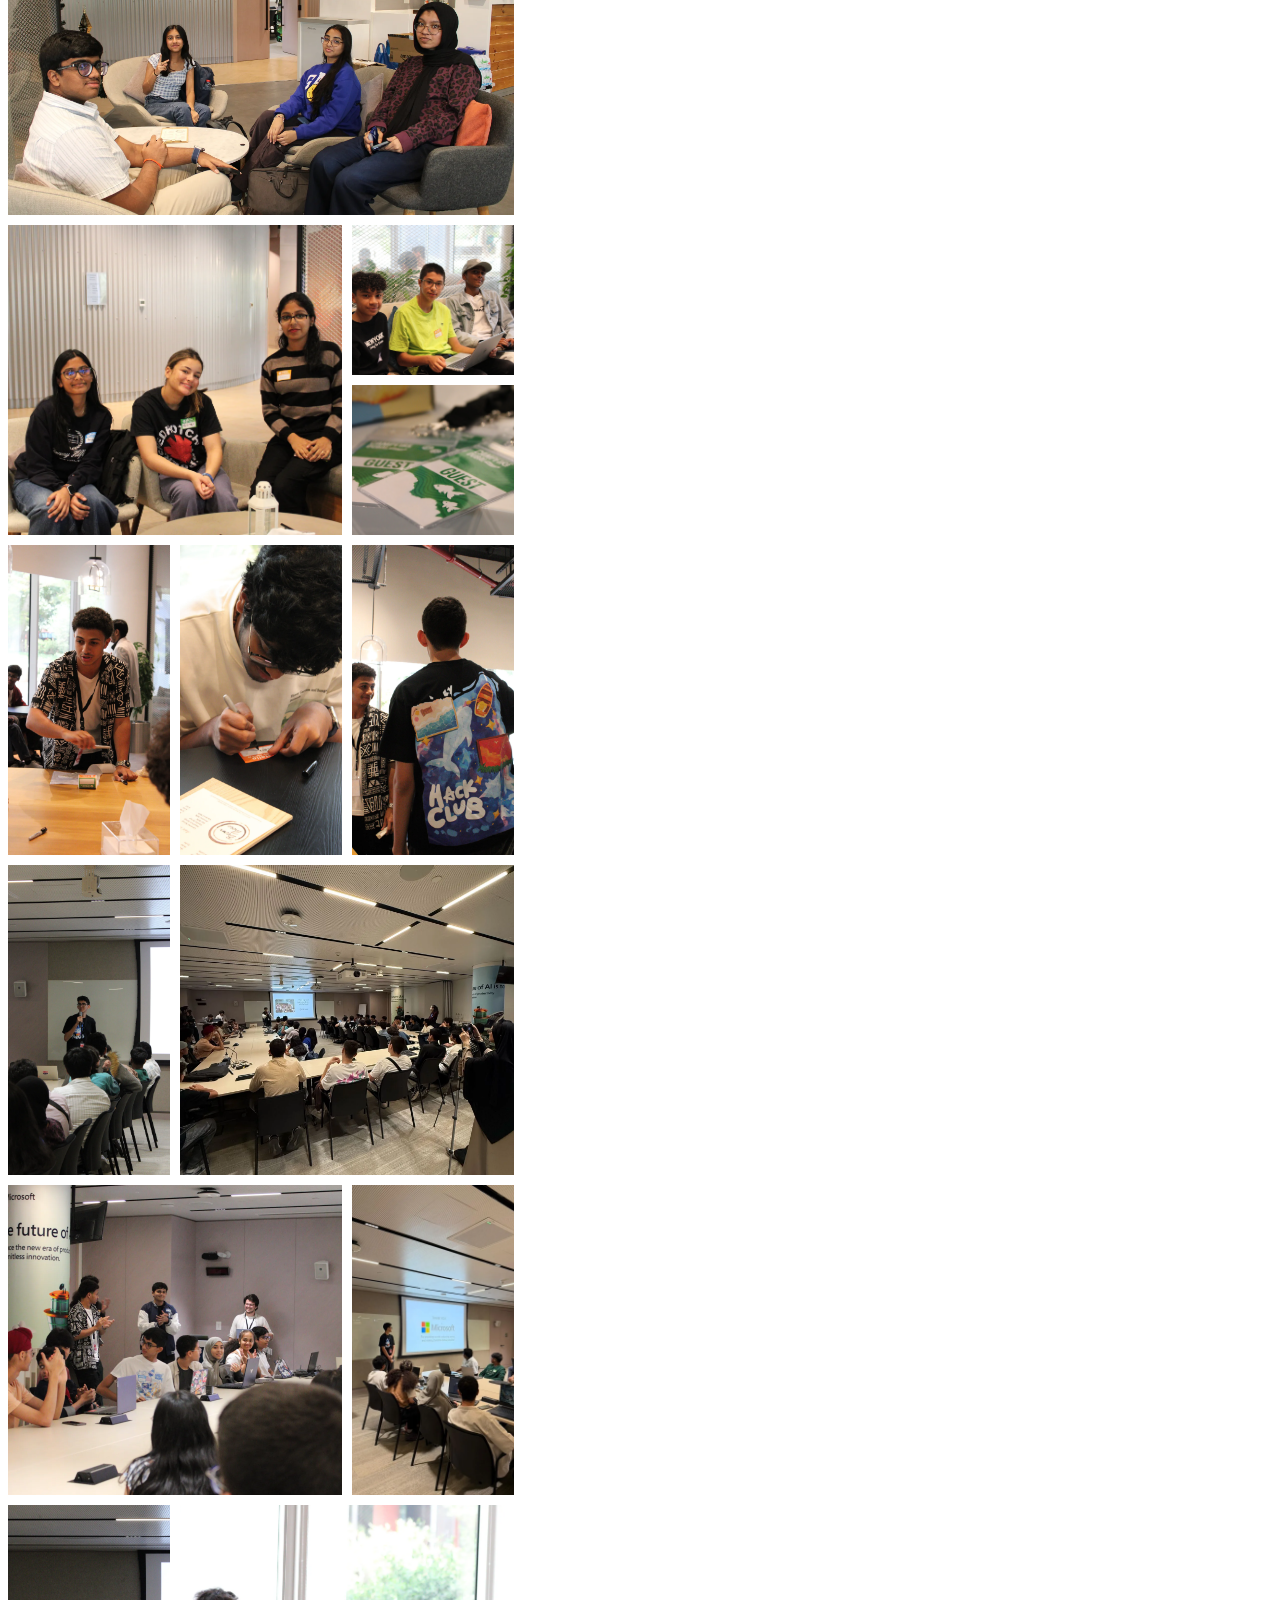
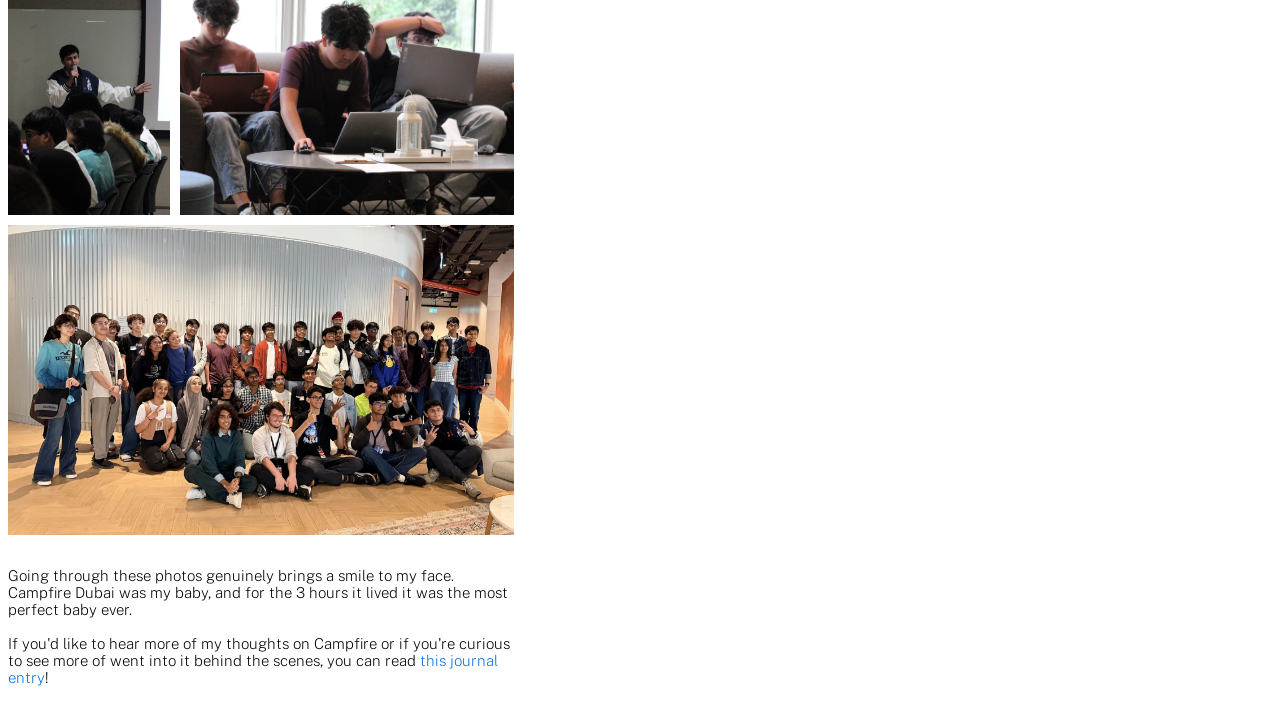
<file: events/campfire/index.html>
<!DOCTYPE html>
<html lang="en">
<head>
    <meta charset="UTF-8">
    <meta name="viewport" content="width=device-width, initial-scale=1.0">
    <title>Aly's Archive</title>
    <link rel="stylesheet" href="../../style.css">
    <link rel="icon" href="https://cdn.hackclub.com/019d16a5-9631-7c8b-ac51-34a23607bbba/am__1_.png" type="image/x-icon">

</head>
<body>
    <div class="top-container">
        <div id="nav-left">
            <a href="../../home/"> to home</a>
        </div>

    <nav class="navbar">
        <ul class="nav-list">
            <li class="nav-item">
                <button class="nav-toggle">
                    Events
                    <img src="../../assets/arrow.png" class="arrow" draggable="false">
                </button>

                <ul class="dropdown">
                    <li><a href="../campfire/">Campfire Dubai</a></li>
                    <li><a href="../ascsmun/">ASCS MUN'26</a></li>
                </ul>
            </li>
            
            <li class="nav-item">
                <button class="nav-toggle">
                    Extracurriculars
                    <img src="../../assets/arrow.png" class="arrow" draggable="false">
                </button>

                <ul class="dropdown">
                    <li><i>*coming soon!*</i></li>
                </ul>
            </li>
            
            <li class="nav-item">
                <button class="nav-toggle">
                    Projects
                    <img src="../../assets/arrow.png" class="arrow" draggable="false">
                </button>

                <ul class="dropdown">
                    <li><i>*coming soon!*</i></li>
                </ul>
            </li>
        </ul>
    </nav>
        <div id="nav-right"></div>

    </div>


    <div class="page-content">
        <h2>Campfire Dubai</h2>
        <p>
            In February 2026, I ran <a href="https://campfire.hackclub.com/dubai" target="_blank">Campfire Dubai</a>. This was a game jam 100% by teens, <i>for teens</i> taking place at the Microsoft MEA Headquarters in Dubai. Campfire also ran in another 200+ cities worldwide!
            <br><br>
            I spent two months working on Campfire Dubai. If you're interested to know more, you can check out <a href="https://journal.alykotb.dev/campfire.html" target="_blank" >this journal entry</a>.
            <br><br>
            We had to evacuate 3 hours into the event, but it was really fun while it lasted. Here's some photos for ya.
        </p>
        <br>

    <div class="gallery">
        
        <div class="gallery-item item-big">
            <img src="../../assets/campfire/$00.webp">
            <div class="overlay">
                <p>visiting our venue a week before the event</p>
            </div>
        </div>

        <div class="gallery-item item-small">
            <img src="../../assets/campfire/$01.webp">
            <div class="overlay">
                <p>it was really really nice, and we were pleasantly surprised by how pretty it was</p>
            </div>
        </div>

        <div class="gallery-item item-small">
            <img src="../../assets/campfire/$02.webp">
            <div class="overlay">
                <p>sooo much natural light</p>
            </div>
        </div>

        <div class="gallery-item item-small">
            <img src="../../assets/campfire/$04.webp">
            <div class="overlay">
                <p>here's one of my co-orgs, omar, swinging in the outside area</p>
            </div>
        </div>

        <div class="gallery-item item-wide">
            <img src="../../assets/campfire/$03.webp">
            <div class="overlay">
                <p>the outside area was gorgeous</p>
            </div>
        </div>

        <div class="gallery-item item-tall">
            <img src="../../assets/campfire/$08.webp">
            <div class="overlay">
                <p>i took photos of our merch as soon as it arrived, this is our tote bag<br><br>designed by my amazing friend @kyfb.e</p>
            </div>
        </div>

        <div class="gallery-item item-tall">
            <img src="../../assets/campfire/$07.webp">
            <div class="overlay">
                <p>beautiful stickers too!</p>
            </div>
        </div>

        <div class="gallery-item item-tall">
            <img src="../../assets/campfire/$06.webp">
            <div class="overlay">
                <p>and a sick keychain</p>
            </div>
        </div>

        <div class="gallery-item item-tall">
            <img src="../../assets/campfire/000.webp">
            <div class="overlay">
                <p>i messed up the first time i designed our banner and only realised after we recieved it, so i had to return it and order a new one<br><br>this is the new one on the day of the event</p>
            </div>
        </div>

        <div class="gallery-item item-big">
            <img src="../../assets/campfire/001.webp">
            <div class="overlay">
                <p>here's two of my amazing co-orgs: salahudeen and briyan</p>
            </div>
        </div>

        <div class="gallery-item item-biggest">
            <img src="../../assets/campfire/002.webp">
            <div class="overlay">
                <p>some of our attendees!!</p>
            </div>
        </div>

        <div class="gallery-item item-big">
            <img src="../../assets/campfire/003.webp">
            <div class="overlay">
                <p>more people!!<br><br>we had ~45 attendees</p>
            </div>
        </div>

        <div class="gallery-item item-small">
            <img src="../../assets/campfire/004.webp">
            <div class="overlay">
                <p>EVEN MORE PEOPLEEE</p>
            </div>
        </div>

        <div class="gallery-item item-small">
            <img src="../../assets/campfire/006.webp">
            <div class="overlay">
                <p>lanyards that took me forever to design</p>
            </div>
        </div>

        <div class="gallery-item item-tall">
            <img src="../../assets/campfire/005.webp">
            <div class="overlay">
                <p>omar handing out sharpies and "hello my name is" stickers to attendees</p>
            </div>
        </div>

        <div class="gallery-item item-tall">
            <img src="../../assets/campfire/016.webp">
            <div class="overlay">
                <p>an attendee writing his name on the "hello my name is" sticker :D</p>
            </div>
        </div>

        <div class="gallery-item item-tall">
            <img src="../../assets/campfire/015.webp">
            <div class="overlay">
                <p>fire campfire t-shirts designed and sent to us by hack club</p>
            </div>
        </div>

        <div class="gallery-item item-tall">
            <img src="../../assets/campfire/007.webp">
            <div class="overlay">
                <p>me speaking during the opening ceremony</p>
            </div>
        </div>

        <div class="gallery-item item-big">
            <img src="../../assets/campfire/008.webp">
            <div class="overlay">
                <p>another co-org, akshat, introducing himself to the army of attendees<br><br>you can also see our photographer mutayyaba on the right</p>
            </div>
        </div>

        <div class="gallery-item item-big">
            <img src="../../assets/campfire/009.webp">
            <div class="overlay">
                <p>salah talking about our sponsor careem: an “everything app” acquired by uber in 2020 for $3.1 billion<br><br>we also had careem's ceo join us over a zoom</p>
            </div>
        </div>

        <div class="gallery-item item-tall">
            <img src="../../assets/campfire/010.webp">
            <div class="overlay">
                <p>thanking microsoft for letting us their space :D</p>
            </div>
        </div>

        <div class="gallery-item item-tall">
            <img src="../../assets/campfire/012.webp">
            <div class="overlay">
                <p>akshat guiding attendees through a beginner game dev workshop</p>
            </div>
        </div>

        <div class="gallery-item item-big">
            <img src="../../assets/campfire/013.webp">
            <div class="overlay">
                <p>attendees working on their games</p>
            </div>
        </div>

        <div class="gallery-item item-biggest">
            <img src="../../assets/campfire/014.webp">
            <div class="overlay">
                <p>group photo we took while evacuating :(</p>
            </div>
        </div>
    </div>

        <br>
        <p>
            Going through these photos genuinely brings a smile to my face. Campfire Dubai was my baby, and for the 3 hours it lived it was the most perfect baby ever.
            <br><br>
            If you'd like to hear more of my thoughts on Campfire or if you're curious to see more of went into it behind the scenes, you can read <a href="https://journal.alykotb.dev/campfire.html" target="_blank" >this journal entry</a>! 
        </p>
        <br>
    </div>


    </div>

</body>









<script>

document.querySelectorAll(".nav-toggle").forEach(button => {
    button.addEventListener("click", () => {

        const parent = button.parentElement;

        document.querySelectorAll(".nav-item").forEach(item=>{
            if(item !== parent){
                item.classList.remove("active");
            }
        });

        parent.classList.toggle("active");
    });
});

</script>

</html>
</file>
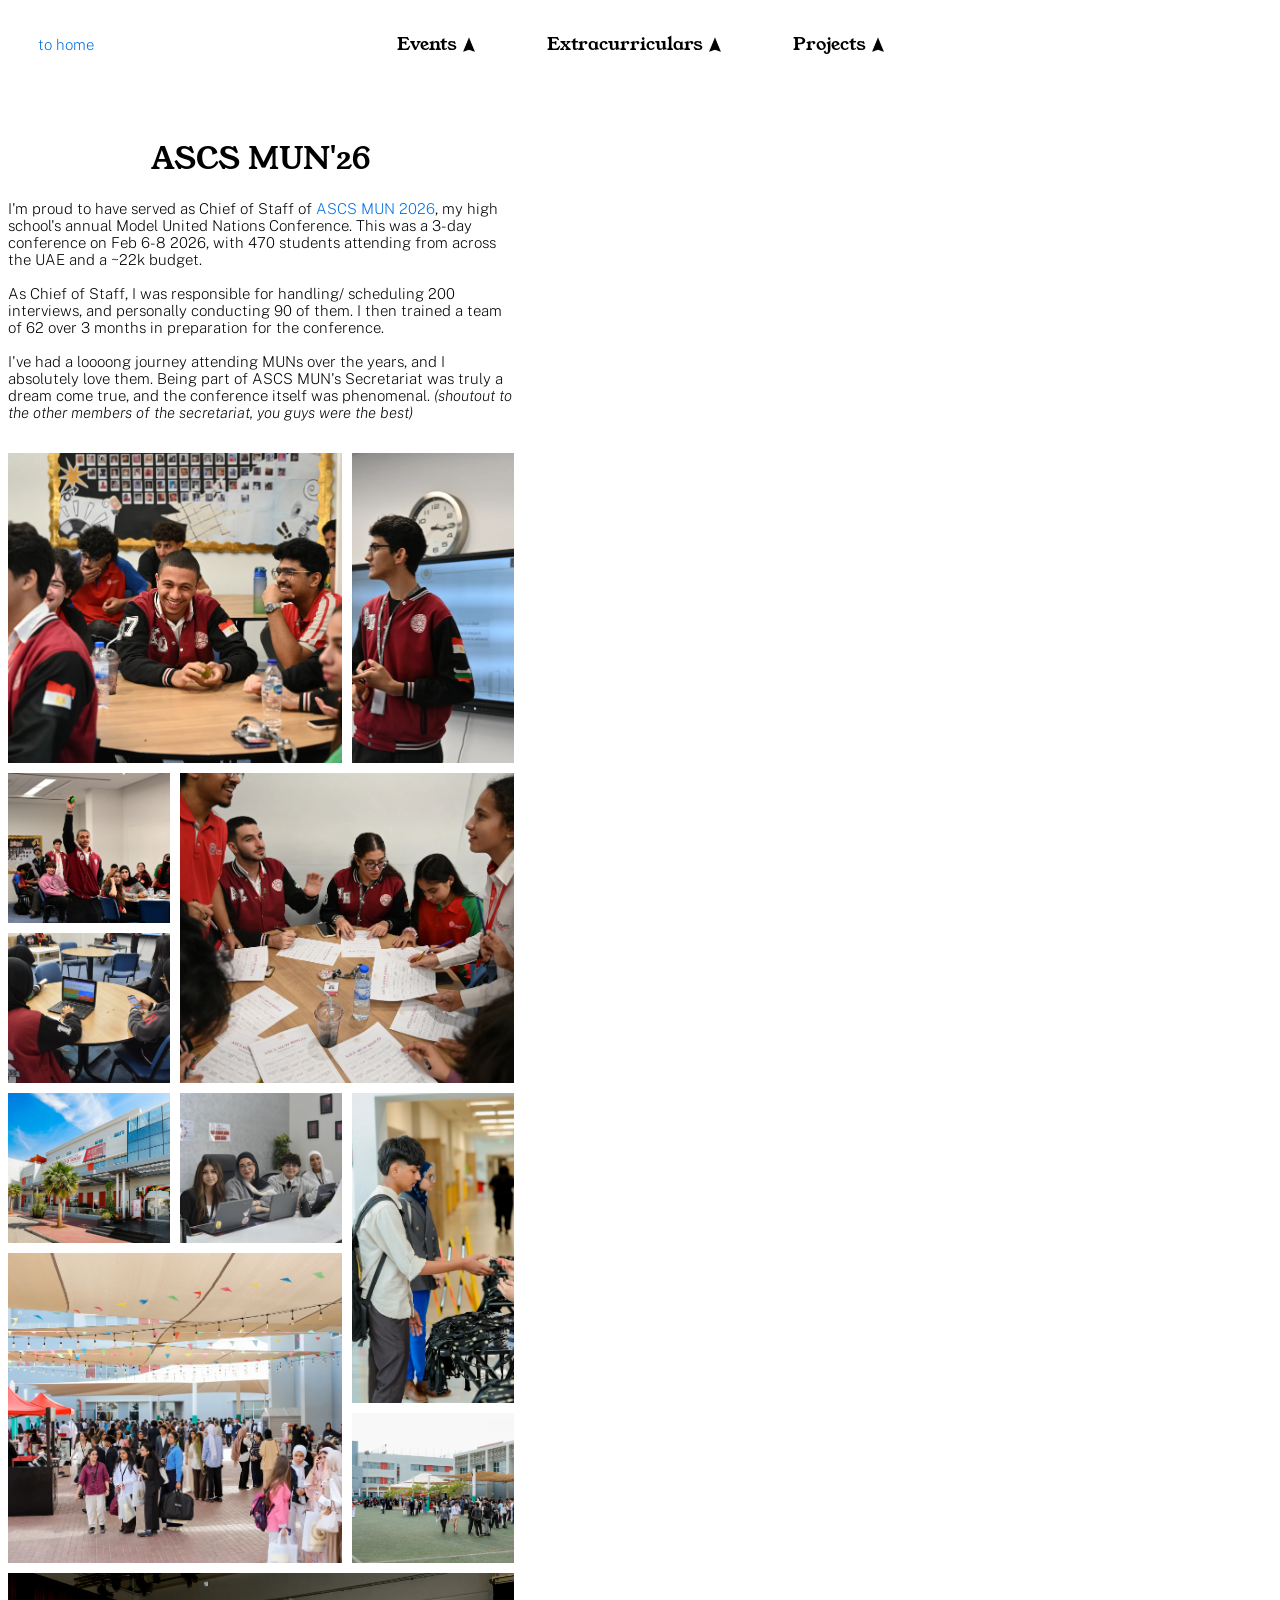
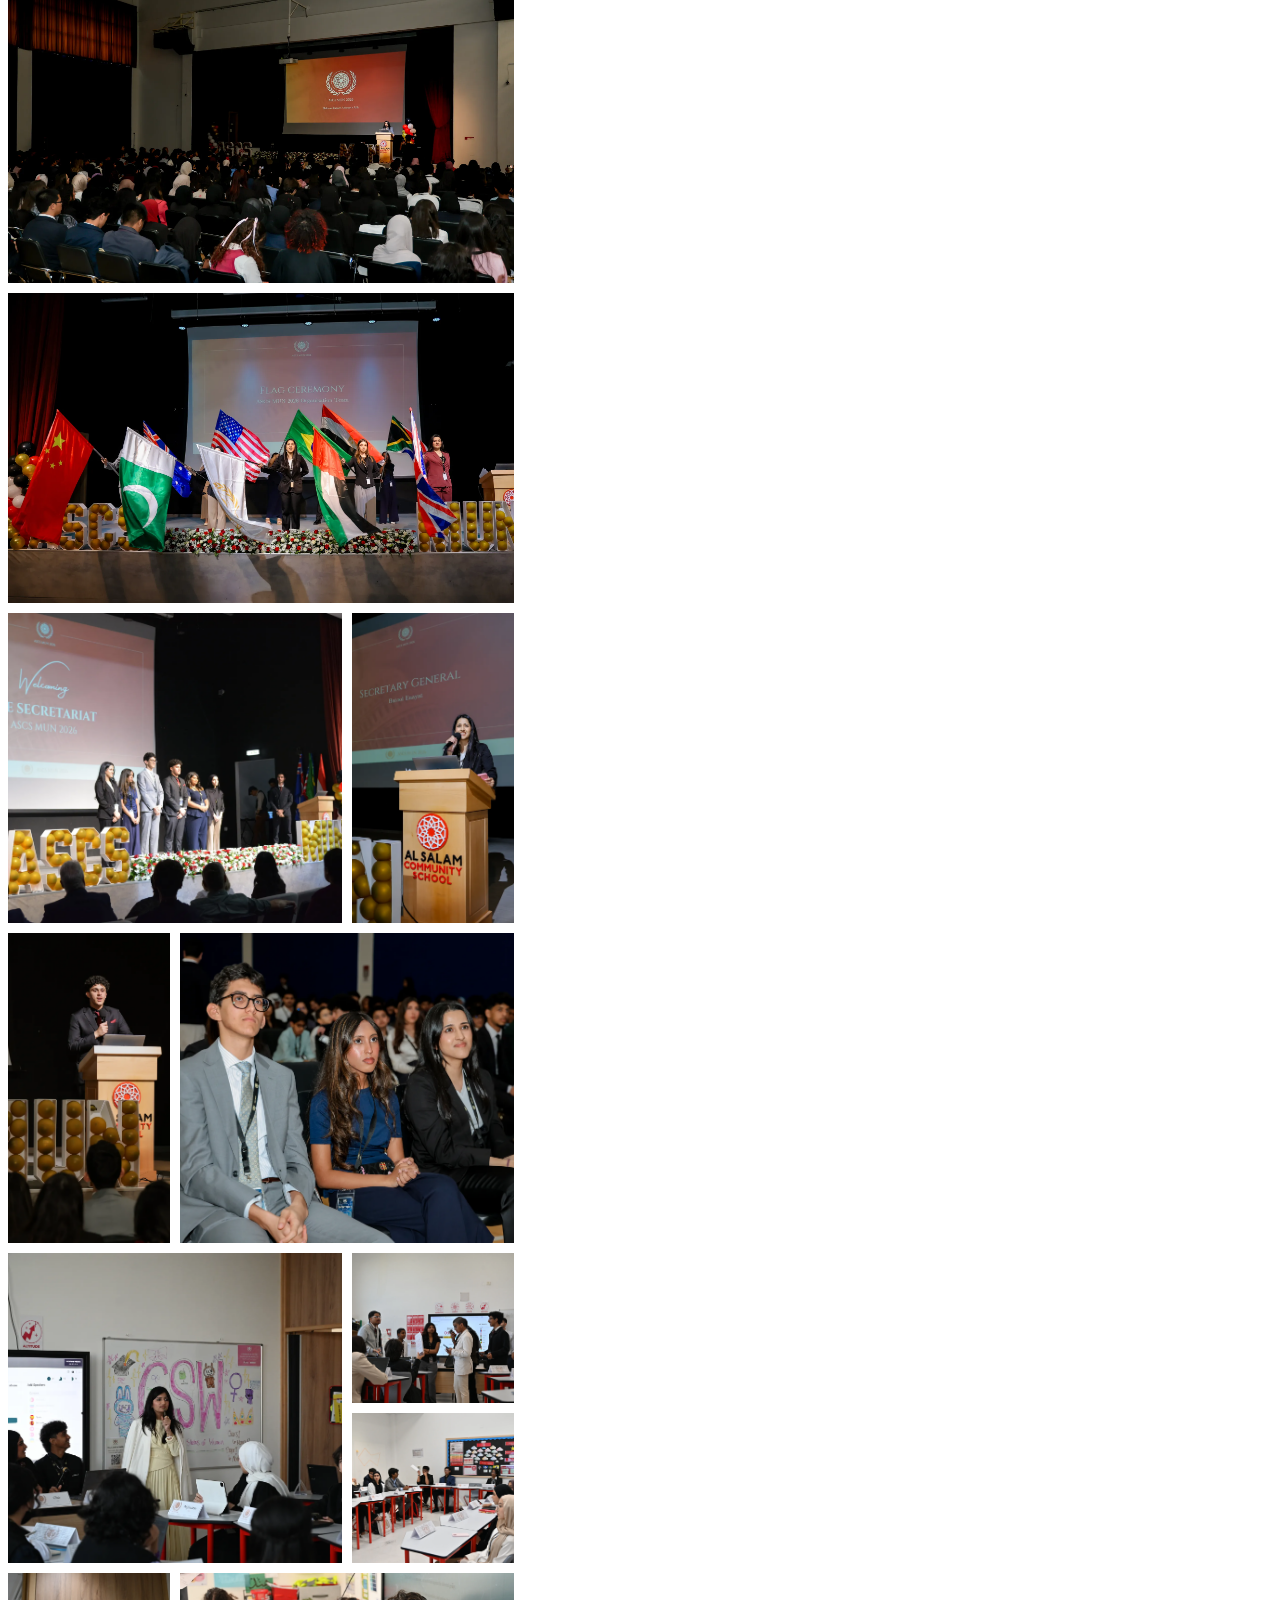
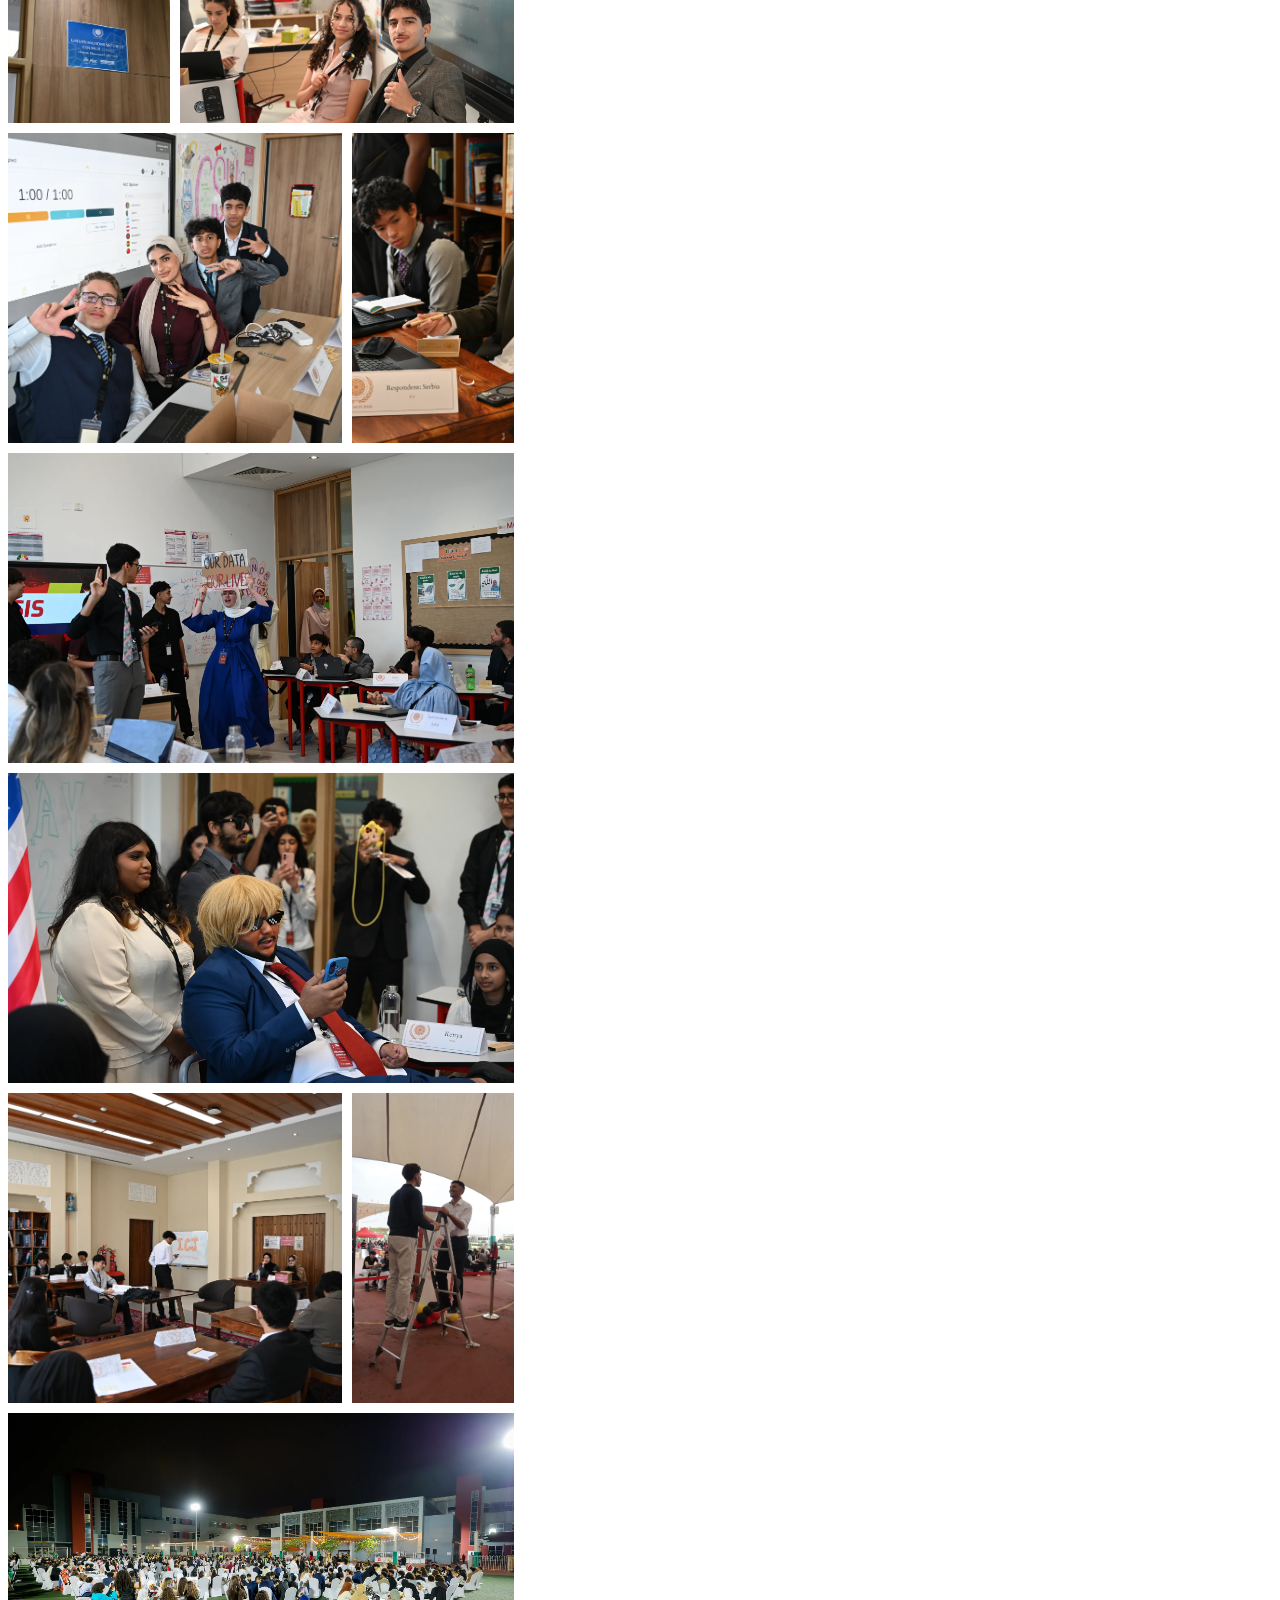
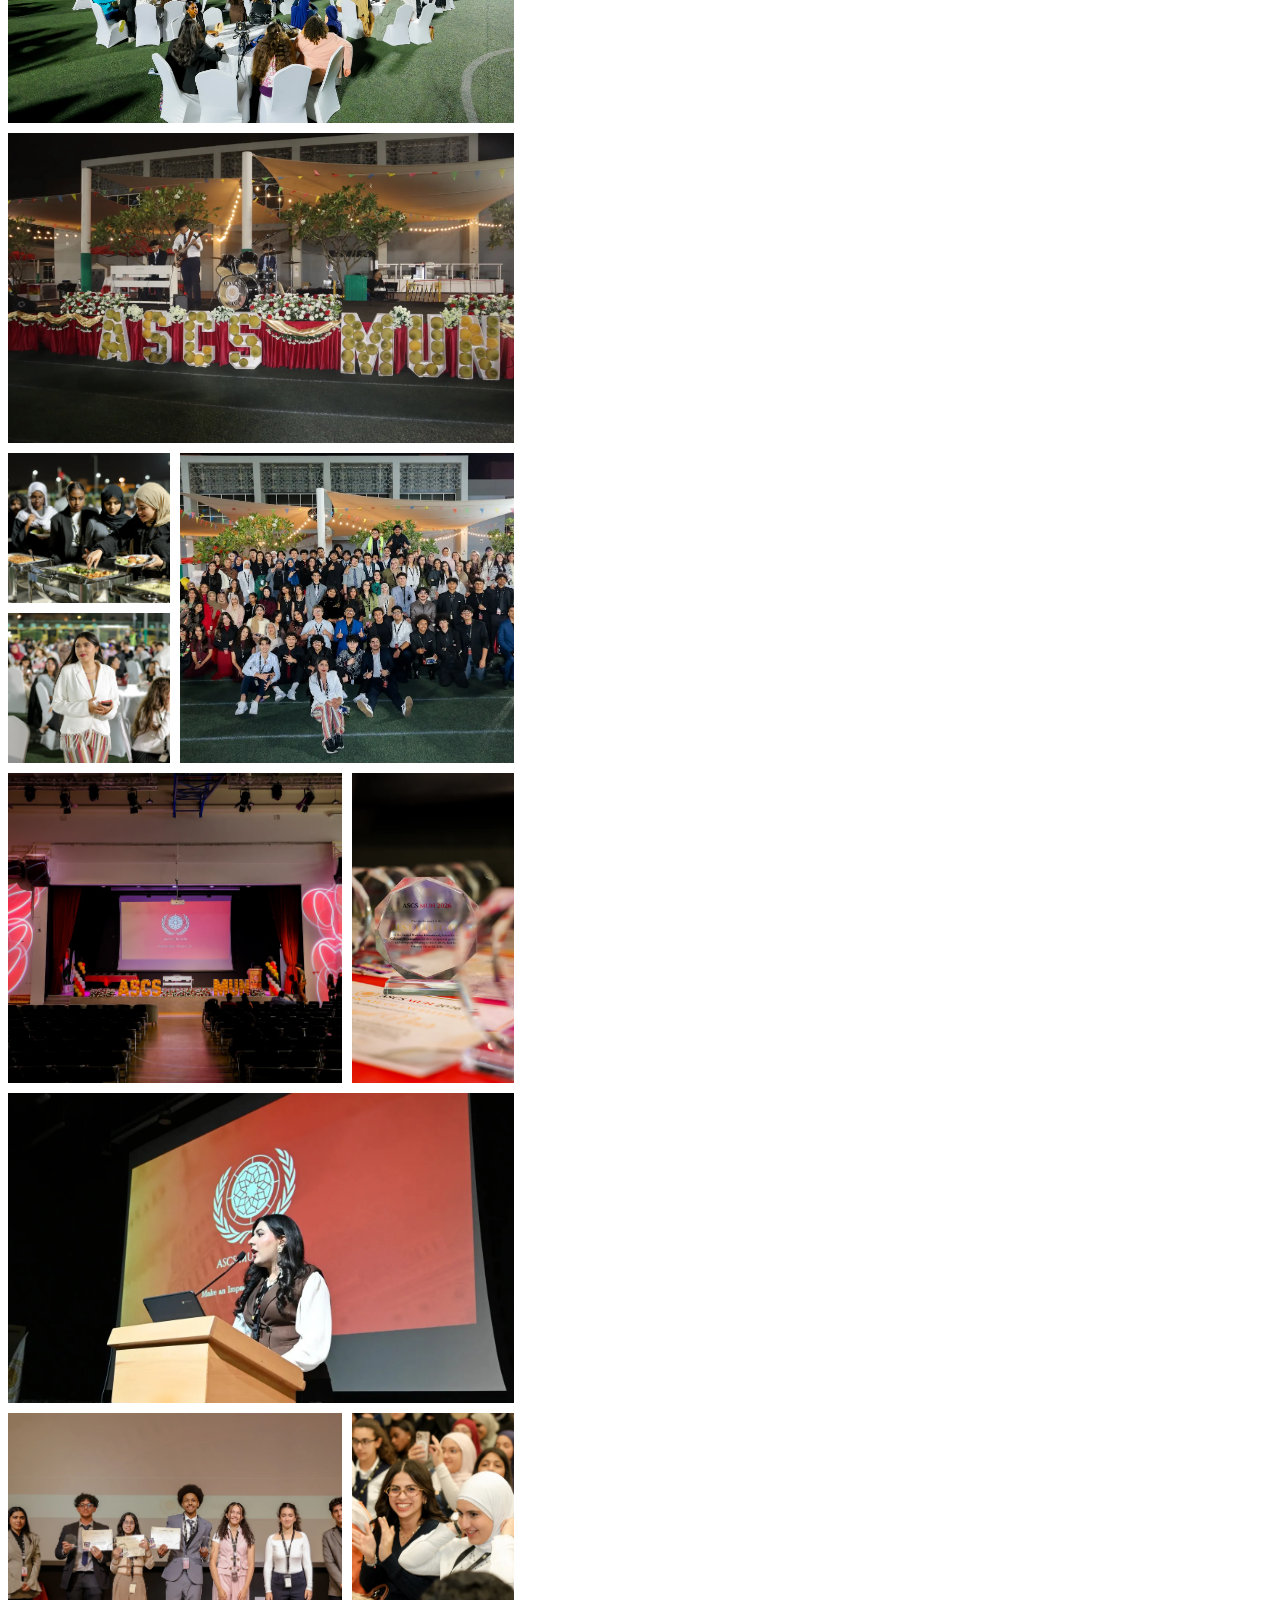
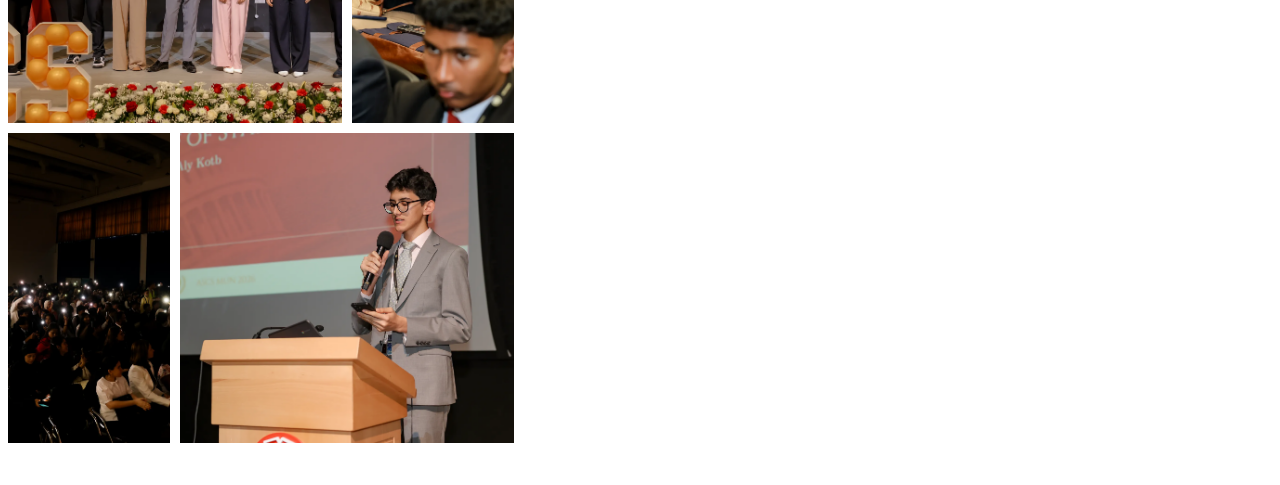
<file: pages/mun/mun.html>
<!DOCTYPE html>
<html lang="en">
<head>
    <meta charset="UTF-8">
    <meta name="viewport" content="width=device-width, initial-scale=1.0">
    <title>aly's archive</title>
    <link rel="stylesheet" href="../../style.css">
    <link rel="icon" href="https://cdn.hackclub.com/019d16a5-9631-7c8b-ac51-34a23607bbba/am__1_.png" type="image/x-icon">

</head>
<body>
    <div class="top-container">
        <div id="nav-left">
            <a href="../../index.html"> to home</a>
        </div>

    <nav class="navbar">
        <ul class="nav-list">
            <li class="nav-item">
                <button class="nav-toggle">
                    Events
                    <img src="../../Assets/arrow.png" class="arrow">
                </button>

                <ul class="dropdown">
                    <li><a href="../../pages/campfire/campfire.html">Campfire Dubai</a></li>
                    <li><a href="../../pages/mun/mun.html">ASCS MUN'26</a></li>
                </ul>
            </li>
            
            <li class="nav-item">
                <button class="nav-toggle">
                    Extracurriculars
                    <img src="../../Assets/arrow.png" class="arrow">
                </button>

                <ul class="dropdown">
                    <li><a href="#">Hack Club @ASCS</a></li>
                    <li><a href="#">Journalism Club</a></li>
                </ul>
            </li>
            
            <li class="nav-item">
                <button class="nav-toggle">
                    Projects
                    <img src="../../Assets/arrow.png" class="arrow">
                </button>

                <ul class="dropdown">
                    <li><i>*coming soon!*</i></li>
                </ul>
            </li>
        </ul>
    </nav>
        <div id="nav-right"></div>

    </div>


    <div class="page-content">
        <h2>ASCS MUN'26</h2>
        <p>
            I'm proud to have served as Chief of Staff of <a href="https://ascsmun.com" target="_blank">ASCS MUN 2026</a>, my high school's annual Model United Nations Conference. This was a 3-day conference on Feb 6-8 2026, with 470 students attending from across the UAE and a ~22k budget.
            <br><br>
            As Chief of Staff, I was responsible for handling/ scheduling 200 interviews, and personally conducting 90 of them. I then trained a team of 62 over 3 months in preparation for the conference.
            <br><br>
            I've had a loooong journey attending MUNs over the years, and I absolutely love them. Being part of ASCS MUN's Secretariat was truly a dream come true, and the conference itself was phenomenal. <i>(shoutout to the other members of the secretariat, you guys were the best)</i>
        </p>
        <br>

        <div class="gallery">


            <div class="gallery-item item-big">
                <img src="images/T02.webp">
                <div class="overlay">
                    <p>the chairs during our first training session in november, this was the first of 13 sessions in preparation for the conference</p>
                </div>
            </div>

            <div class="gallery-item item-tall">
                <img src="images/T01.webp">
                <div class="overlay">
                    <p>me giving the chairs a crash course on the mun rules of procedure</p>
                </div>
            </div>

            <div class="gallery-item item-small">
                <img src="images/T04.webp">
                <div class="overlay">
                    <p>quizzed the chairs on the stuff we went over in a game show kind of style where they were in teams and had buzzers</p>
                </div>
            </div>


            <div class="gallery-item item-big">
                <img src="images/T03.webp">
                <div class="overlay">
                    <p>we also had mun-themed bingo one time</p>
                </div>
            </div>

            <div class="gallery-item item-small">
                <img src="images/T05.webp">
                <div class="overlay">
                    <p>kahoots on mun rules of procedure too!</p>
                </div>
            </div>

            <div class="gallery-item item-small">
                <img src="images/00.webp">
                <div class="overlay">
                    <p>entrance to our school on day 1 of the mun</p>
                </div>
            </div>

            <div class="gallery-item item-small">
                <img src="images/001.webp">
                <div class="overlay">
                    <p>members of our operations team registering delegates as they arrived</p>
                </div>
            </div>

            <div class="gallery-item item-tall">
                <img src="images/002.webp">
                <div class="overlay">
                    <p>delegates receiving their lanyards as they entered the building</p>
                </div>
            </div>

            <div class="gallery-item item-big">
                <img src="images/003.webp">
                <div class="overlay">
                    <p>you can see some of our food vendors and delegates with their goodie bags here!</p>
                </div>
            </div>

            <div class="gallery-item item-small">
                <img src="images/F39A6822.webp">
                <div class="overlay">
                    <p>delegates waiting for the opening ceremony to start</p>
                </div>
            </div>

            <div class="gallery-item item-biggest">
                <img src="images/004.webp">
                <div class="overlay">
                    <p>our faculty advisor giving an opening speech during our opening ceremony</p>
                </div>
            </div>

            <div class="gallery-item item-biggest">
                <img src="images/005.webp">
                <div class="overlay">
                    <p>the secretariat and members of the organising team performing a flag ceremony, which took forever to get right</p>
                </div>
            </div>

            <div class="gallery-item item-big">
                <img src="images/006.webp">
                <div class="overlay">
                    <p>myself and the other members of the secretariat on stage</p>
                </div>
            </div>

            <div class="gallery-item item-tall">
                <img src="images/007.webp">
                <div class="overlay">
                    <p>our secretary general giving an opening speech</p>
                </div>
            </div>

            <div class="gallery-item item-tall">
                <img src="images/008.webp">
                <div class="overlay">
                    <p>our director of operations giving a raw and emotional speech</p>
                </div>
            </div>

            <div class="gallery-item item-big">
                <img src="images/009.webp">
                <div class="overlay">
                    <p>it really was a beatiful speech</p>
                </div>
            </div>

            <div class="gallery-item item-big">
                <img src="images/010.webp">
                <div class="overlay">
                    <p>delegates in the UN comission on the status of women</p>
                </div>
            </div>

            <div class="gallery-item item-small">
                <img src="images/011.webp">
                <div class="overlay">
                    <p>delegates engaging in debate, in one of our 21 committees</p>
                </div>
            </div>

            <div class="gallery-item item-small">
                <img src="images/012.webp">
                <div class="overlay">
                    <p>more delegates</p>
                </div>
            </div>

            <div class="gallery-item item-small">
                <img src="images/013.webp">
                <div class="overlay">
                    <p>every committee actually had one of these on the door, the attention to detail that went into ascsmun was crazy</p>
                </div>
            </div>

            <div class="gallery-item item-wide">
                <img src="images/12.webp">
                <div class="overlay">
                    <p>two of our wonderful chairs and their pager</p>
                </div>
            </div>


            <div class="gallery-item item-big">
                <img src="images/014.webp">
                <div class="overlay">
                    <p>the chairs and pager of CSW, along with a delegate in the back</p>
                </div>
            </div>


            <div class="gallery-item item-tall">
                <img src="images/018.webp">
                <div class="overlay">
                    <p>delegates in the international court of justice</p>
                </div>
            </div>

            <div class="gallery-item item-biggest">
                <img src="images/015.webp">
                <div class="overlay">
                    <p>the crisis team barging into a committee acting out a protest</p>
                </div>
            </div>


            <div class="gallery-item item-biggest">
                <img src="images/016.webp">
                <div class="overlay">
                    <p>another crisis, where President DJT made an appearance and announced America's withdrawal from the WHO</p>
                </div>
            </div>

            <div class="gallery-item item-big">
                <img src="images/017.webp">
                <div class="overlay">
                    <p>the international court of justice</p>
                </div>
            </div>

            <div class="gallery-item item-tall">
                <img src="images/Copy of IMG_1819.webp">
                <div class="overlay">
                    <p>THE MUN LADDER!!!</p>
                </div>
            </div>

            <div class="gallery-item item-biggest">
                <img src="images/019.webp">
                <div class="overlay">
                    <p>social night on day 2</p>
                </div>
            </div>

            <div class="gallery-item item-biggest">
                <img src="images/020.webp">
                <div class="overlay">
                    <p>we had some amazing performers on stage, including this three-brother boyband<br><br>they absolutely killed it btw</p>
                </div>
            </div>
            <div class="gallery-item item-small">
                <img src="images/021.webp">
                <div class="overlay">
                    <p>delegates enjoying the food</p>
                </div>
            </div>



            <div class="gallery-item item-big">
                <img src="images/023.webp">
                <div class="overlay">
                    <p>mun staff group photo!!<br><br> 130 students worked tirelessly over 6 months to make ascsmun happen </p>
                </div>
            </div>
            <div class="gallery-item item-small">
                <img src="images/022.webp">
                <div class="overlay">
                    <p>our faculty advisor</p>
                </div>
            </div>
            <div class="gallery-item item-big">
                <img src="images/024.webp">
                <div class="overlay">
                    <p>closing ceremony on day 3</p>
                </div>
            </div>

            <div class="gallery-item item-tall">
                <img src="images/025.webp">
                <div class="overlay">
                    <p>a closeup of the awards</p>
                </div>
            </div>

            <div class="gallery-item item-biggest">
                <img src="images/027.webp">
                <div class="overlay">
                    <p>our closing ceremony host, who nailed it</p>
                </div>
            </div>

            <div class="gallery-item item-big">
                <img src="images/029.webp">
                <div class="overlay">
                    <p>delegates on stage posing with their awards next to their chairs, pager, and our faculty advisor</p>
                </div>
            </div>


            <div class="gallery-item item-tall">
                <img src="images/026.webp">
                <div class="overlay">
                    <p>delegates during the closing ceremony</p>
                </div>
            </div>

            <div class="gallery-item item-tall">
                <img src="images/030.webp">
                <div class="overlay">
                    <p>there were more stellar performances during the closing ceremony too</p>
                </div>
            </div>

            <div class="gallery-item item-big">
                <img src="images/031.webp">
                <div class="overlay">
                    <p>me giving a closing speech</p>
                </div>
            </div>


        </div>

    </div>
<br><br>


    </div>
</div>

</body>









<script>

document.querySelectorAll(".nav-toggle").forEach(button => {
    button.addEventListener("click", () => {

        const parent = button.parentElement;

        document.querySelectorAll(".nav-item").forEach(item=>{
            if(item !== parent){
                item.classList.remove("active");
            }
        });

        parent.classList.toggle("active");
    });
});

</script>

</html>
</file>
<file: style.css>
@import url('https://fonts.googleapis.com/css2?family=Public+Sans:ital,wght@0,100..900;1,100..900&family=Young+Serif&display=swap');

html {
    overflow-y: scroll; /* always reserve scrollbar space */
}


body{
    font-family: 'Public Sans', sans-serif;
    font-weight:200;
    font-size: 15px;
    justify-items: center;
}

.navbar{
    place-items: center;
    flex:1;
    display:flex;
    justify-content:center;

}

.nav-list{
    
    list-style:none;
    display:flex;
    gap:60px;
    margin:0;
    padding:0;
}

.nav-item{

    position:relative;
}

.nav-toggle{
    font-family: "Young Serif", serif;
    background:none;
    border:none;
    font-size:18px;
    cursor:pointer;
    display:flex;
    align-items:center;
    gap:6px;
}

.nav-toggle:hover{
    color: #046fe3;

}
.arrow{
    width:12px;
    transition: transform 0.25s ease;
}

.nav-item.active .arrow{
    transform: rotate(180deg);
}

.dropdown{
    position:absolute;
    top:25px;
    left:0;
    list-style:none;
    padding: 0px 0;
    margin:0;
    min-width:200px;

    max-height: 0;           /* collapsed by default */
    overflow: hidden;
    opacity: 0;              /* invisible initially */
    transition: max-height 0.3s ease, opacity 0.3s ease;

    
    
}


.dropdown li{
    font-size: 16px;
    padding:5px 5px;
    
}

.dropdown li a{
    text-decoration: none;
    color:grey;
}


.dropdown li a:hover{
    color: #046fe3;
}

.nav-item.active .dropdown{
    max-height: 500px;   /* large enough to fit all items */
    opacity: 1;
}


.contents-container{
    margin-left: 10px;
    margin-right: 10px;
    margin-top: 100px;
    display: flex;
    align-items: center;
    justify-content: center;
    gap: 2rem;                  
}

.A-image{
    width: 40%;
    user-select: none;

}

.A-text{
    width: 40%;

}

h1{
    font-size: 35px;
    font-family: "Young Serif", serif;
    font-weight:lighter;
    margin-bottom: 12px;
    margin-top: 0px;

}

a{
    color: #046fe3;
    text-decoration: none;
}

a:hover{
    text-decoration: underline;
    text-decoration-style: dotted;

}

#contact-buttons{
    display: flex;
    justify-content: left;
    gap: 1rem;
    margin: 25px 0;
}

.contact-button{
    display: inline-flex;
    align-items: center;
    justify-content: center;
    width: 25px;
    height: 25px;

}



#go-home{
    color: #d2d2db;
}

.page-content{
    margin-top: 80px;
    width: 40%;
}

h2{
    font-size: 30px;
    text-align: center;
    font-family: "Young Serif", serif;
    font-weight:lighter;
    margin-bottom: 20px;
    margin-top: 0px;

}

@media (max-width: 768px) {
    .A-image, .A-text {
        width: 100%;
    }
    .contents-container {
        flex-direction: column;
        align-items: center;
        margin-top: 40px;
    }

    .nav-list {
        gap: 20px;
    }
    .nav-toggle{
        font-size:14px;
    }

    .dropdown li{
        font-size: 12px;
    }
    .contents-container h1{
        font-size: 25px;
    }

    .page-content{
        width: 95%;
        margin-top: 60px;

    }
}



.gallery {
    display: grid;
    grid-template-columns: repeat(3, 1fr);
    grid-auto-rows: 150px;
    gap: 10px;
    grid-auto-flow: dense;
}

.gallery-item {
    position: relative;
    overflow: hidden;
}

.gallery-item .overlay {
    position: absolute;
    top: 0;
    left: 0;
    width: 100%;
    height: 100%;
    background-color: rgba(0,0,0,0.5);
    color: white;
    display: flex;
    justify-content: center;
    align-items: center;
    text-align: center;
    opacity: 0;
    transition: opacity 0.3s ease;
    padding: 10px;
    box-sizing: border-box;
}

.gallery-item img {
    width: 100%;
    height: 100%;
    object-fit: cover;
    transition: transform 0.3s ease, filter 0.3s ease;
}

.gallery-item:hover img {
    filter: brightness(70%);
    transform: scale(1.05);
}

.gallery-item:hover .overlay {
    opacity: 1;
}

/* grid spans for your size system */
.item-small {
    grid-row: span 1;
    grid-column: span 1;
}

.item-wide {
    grid-row: span 1;
    grid-column: span 2;
}

.item-tall {
    grid-row: span 2;
    grid-column: span 1;
}

.item-big {
    grid-row: span 2;
    grid-column: span 2;
}

.item-biggest {
    grid-row: span 2;
    grid-column: span 3;
}

/* responsive: stack items on small screens */
@media (max-width: 768px) {
    .gallery {
        grid-template-columns: 1fr; /* 1 column, all images same width */
        grid-auto-rows: auto;       /* auto height so image scales naturally */
    }

    .gallery-item {
        grid-column: span 1 !important; /* override all size classes */
        grid-row: span 1 !important;    /* override height spans */
        height: auto;
    }

    .gallery-item img {
        height: auto;
    }
}

.top-container {
    margin-top: 30px;
    display: flex;
    align-items: center;
    justify-content: space-between;
    width: 100%;
    box-sizing: border-box;
}

#nav-left, #nav-right{
    width:200px; /* equal spacing */
    padding-left: 30px;
}

@media (max-width:768px){

    .top-container{
        flex-direction:column;
        align-items:center;
        gap:10px;
        margin-top: 20px;
    }

    .navbar{
        margin-top: 20px;
    }
    #nav-left{
        width:100%;
        padding-left: 15px;
    }

    #nav-right{
        display:none;
    }
}
</file>
